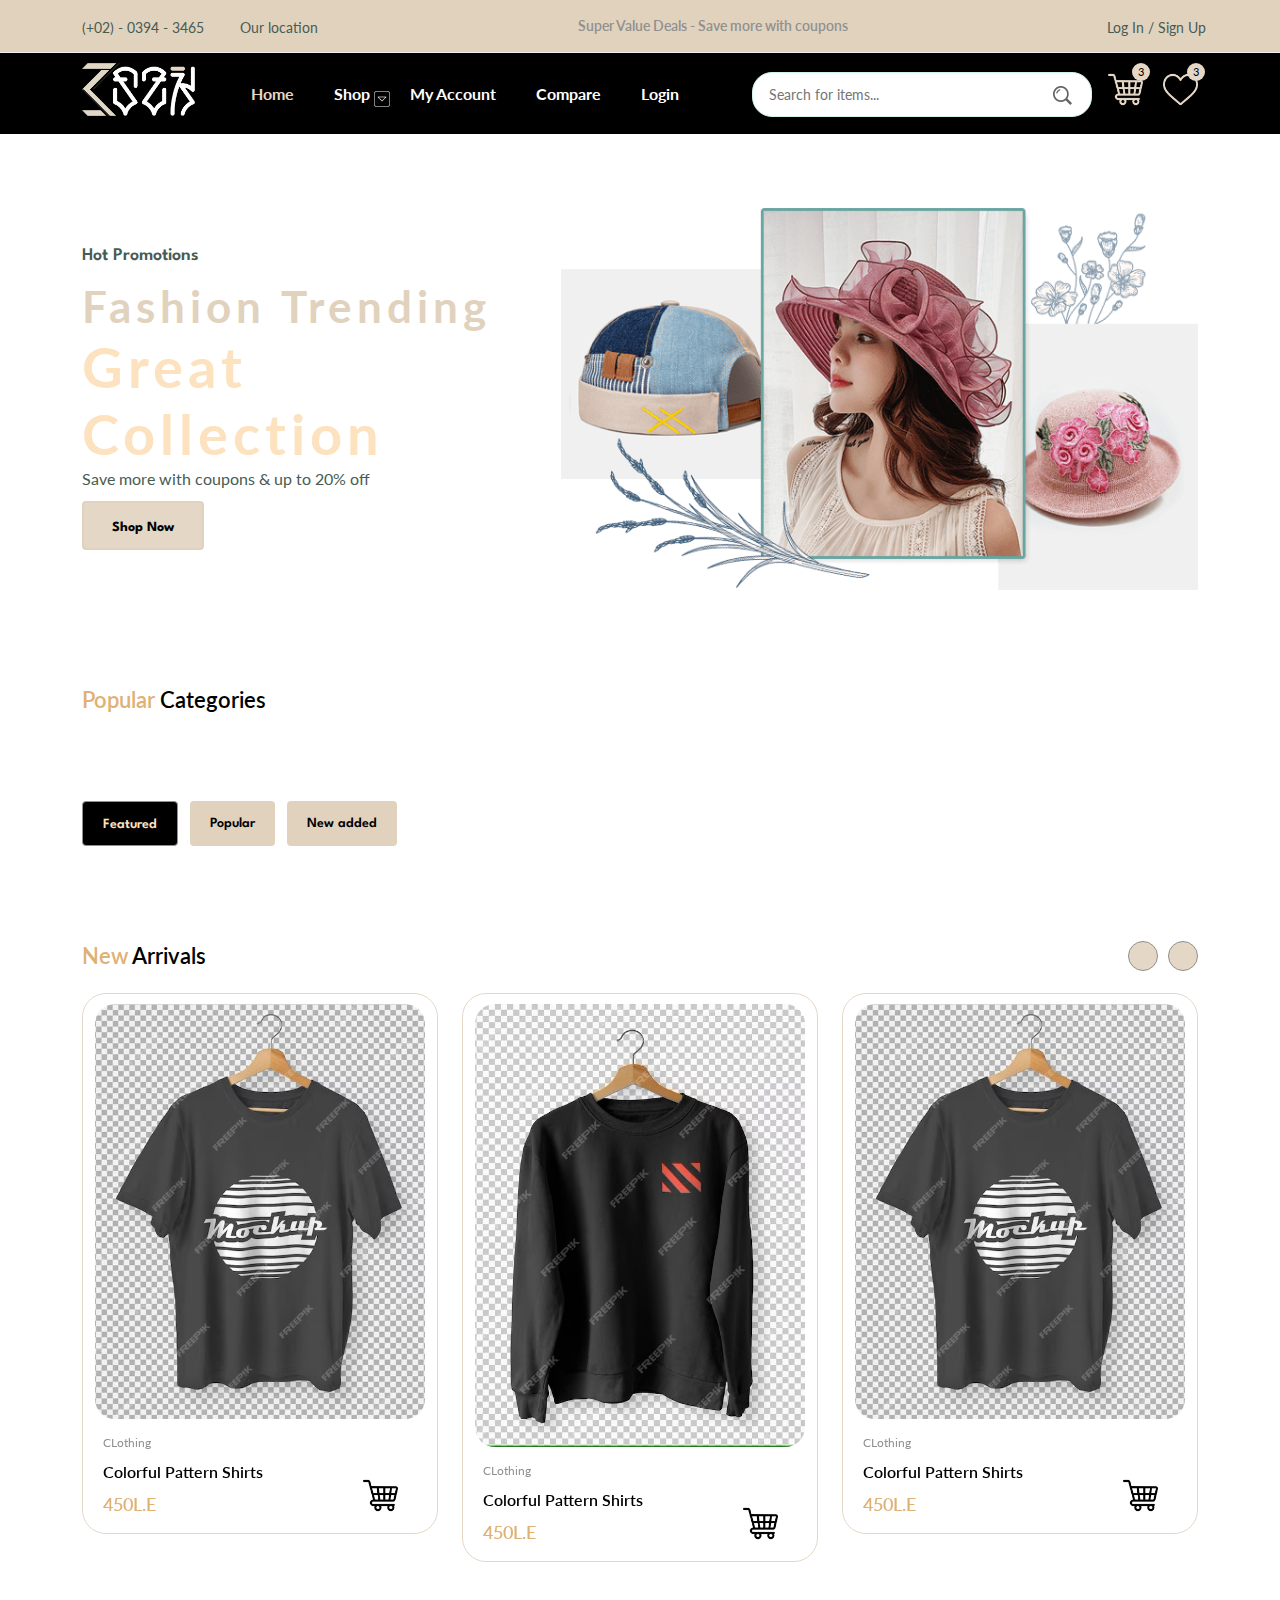
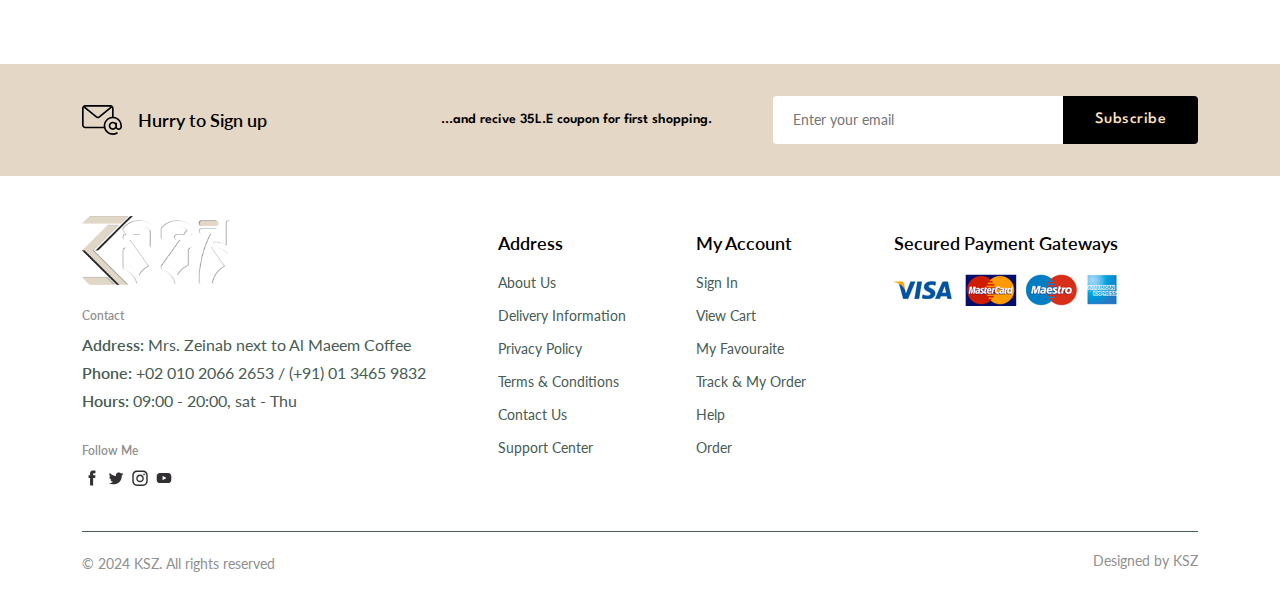
<file: index.html>
<!DOCTYPE html>
<html lang="en">
  <head>
    <meta charset="UTF-8" />
    <meta name="viewport" content="width=device-width, initial-scale=1.0" />

    <!--=============== FLATICON ===============-->
    <link rel='stylesheet' href='https://cdn-uicons.flaticon.com/2.1.0/uicons-regular-straight/css/uicons-regular-straight.css'>

    <!--=============== SWIPER CSS ===============-->
    <link rel="stylesheet" href="https://cdn.jsdelivr.net/npm/swiper@11/swiper-bundle.min.css"/>

    <!--=============== CSS ===============-->
    <link rel="stylesheet" href="assets/css/styles.css" />
    <link rel="stylesheet" href="assets/css/slider.css" />
    <link rel="stylesheet" href="https://pro.fontawesome.com/releases/v5.10.0/css/all.css" />
    <link rel="stylesheet" href="assets/css/all.css" />
    


    <title>Ecommerce Website</title>
  </head>
  <body>
    <!--=============== Header ===============-->
    <header class="header" >
      <div class="header-top">
        <div class="header-container container">

          <div class="header-contact">
            <span>(+02) - 0394 - 3465</span>

            <span>Our location</span>
          </div>

          <p class="header-alert-news">
            Super Value Deals - Save more with coupons
          </p>
          
          <div id="links">
            <a href="login-register.html" class="header-top-action">
              Log In / Sign Up
            </a>
          </div>
          
          <div id="user_info">
            <a href="#" class="header-top-action" id="user" style="font-size: 18px;"></a>
          </div>
          


        </div>
      </div>
      <div class="header-content">

        <nav class="nav container">
          <a href="index.html" class="nav-logo">
            <img src="assets/images/Logo/SZK_logo.png" alt="" class="nav-logo-img"/>
          </a>
          
          <div class="nav-menu" id="nav_menu">
            <div class="nav-menu-top">
              <a href="index.html" class="nav-menu-logo">
                <img src="assets/images/Logo/SZK_logo.png" alt="">
              </a>

              <div class="nav-close" id="nav_close">
                <i class="fi fi-rs-cross-small" style="color: var(--second-color-alt);"></i>
              </div>
            </div>
            <ul class="nav-list navbar-nav mr-auto">
              <li class="nav-item">
                <a href="index.html" class="nav-link active-link active">Home</a>
              </li>
              
              <li class="nav-item ">
                <a href="#" class="nav-link nav-item">Shop<img src="assets/images/Icon/down-arrow (3).png" alt="" class="arrow-img nav-link"> </a>
                <ul class="dropdown">
                  <li><a href="#" class="dropdown-title" >Clothing</a></li>
                  <li><a href="men.html" class="dropdown-content">Men</a></li>
                  <li><a href="kids.html" class="dropdown-content">Kids</a></li>
                </ul>
            </li>
              
              <li class="nav-item">
                <a href="accounts.html" class="nav-link">My Account</a>
              </li>
              
              <li class="nav-item">
                <a href="compare.html" class="nav-link">Compare</a>
              </li>
              
              <li class="nav-item">
                <a href="login-register.html" class="nav-link">Login</a>
              </li>
              
              <li class="nav-item">
                <a href="" class="nav-link"></a>
              </li>
            </ul>
            
            <div class="header-search">
              <input type="text" placeholder="Search for items..." class="form-input" id="search"/>
              
              <button class="search-btn">
                <img src="assets/images/Icon/search.png" alt="" />
              </button>
            </div>
          </div>
          
          <div class="header-user-actions">
            
            <a href="cart.html" class="header-action-btn">
              <img src="assets/images/Icon/shopping-cart.png" alt=""/>
              <span class="count">3</span>
            </a>
            
            <a href="wishlist.html" class="header-action-btn">
              <img src="assets/images/Icon/heart.png" alt=""/>
              <span class="count">3</span>
            </a>

            <div class="header-action-btn nav-toggle" id="nav_toggle">
              <img src="assets/images/Icon/menu-burger.svg" alt="" style="background-color:var(first-color-alt);">
            </div>
          </div>
        </nav>
      </div>
      </header>
      
    <!--=============== MAIN ===============-->
    <main class="main">
      <!-- <div class="bar-container">
        <div class="bar">
          <a href="#" class="close" id="close-bar"><i class="fa fa-arrow-left"></i></a>
          <a href="#" class="active"><i class="actve fa fa-home" ></i></a>
          <a href="#" class="opacity"><i class="fa fa-envelope"></i></a>
          <a href="#"class="opacity"><i class="fa fa-phone" ></i></a>
          <a href="#"class="opacity"><i class="fab fa-whatsapp" ></i></a>
          <a href="#"class="opacity"><i class="fab fa-facebook-messenger" ></i></a>
        </div>         
          <div class="bars" id="op">
           <a href="#" class="open" id="open-bar"><i class="fa fa-arrow-right"></i></a> 
          </div>
      </div> -->
       <!--=============== HOME ===============-->
       <section class="home section-lg">
        
        <div class="home-container container grid">
            <div class="home-content">
            <span class="home-subtitle">Hot Promotions</span>
            <h1 class="home-title">
                Fashion Trending <span>Great Collection</span>
            </h1>
            <p class="home_description">
                Save more with coupons &amp; up to 20% off
            </p>
            <a href="https://veila.shop/en/shop" class="btn" style="margin-top:10px ;">Shop Now</a>
            </div>
            <img src="assets/images/HomePicture/home-img.png" class="home__img" alt="hats">
        </div>

        <!-- <div class="">
            <img src="assets/images/HomePicture/home-img.png" width="100%" height="500px" alt="" class="home-img" />
        </div> -->
      </section>

      <!--=============== CATEGORIES ===============-->
      <section class="categories container section">
        <h3 class="section-title"><span>Popular</span> Categories</h3>

        <div class="categories-container slider swiper">
          <div class="swiper-wrapper slide-track products">

            <!-- API -->

          </div>
          <div class="swiper-button-next"><i class="fi fi-rs-angle-right"></i></div>
          <div class="swiper-button-prev"><i class="fi fi-rs-angle-left"></i></div>
        </div>
      </section>

      <!--=============== PRODUCTS ===============-->
      <section class="products section container section-relative">
        <div class="tab-btns">
          <span class="tab-btn active-tab" data-target="#featured">Featured</span>
          <span class="tab-btn" data-target="#popular">Popular</span>
          <span class="tab-btn" data-target="#new-added">New added</span>
        </div>

        <div class="tab-items">
          

          <div class="tab-item active-tab swiper-wrapper" content id="featured">
            <div class="products-container grid swiper-slide">

              <div class="product-item swiper-slide">
                <div class="product-banner">
                  <a href="details.html" class="product-images">
                    <img src="assets/images/ClothingPictures/Man/man_2_1.jpg" alt="" class="product-img default">
  
                    <img src="assets/images/ClothingPictures/Man/man_3_1.jpg" alt="" class="product-img hover">
                  </a>
                  <div class="product-actions">
  
                    <a href="#" class="action-btn" aria-label="Quick View">
                      <i class="fi fi-rs-eye"></i>
                    </a>
  
                    <a href="#" class="action-btn" aria-label="Add To Favouraite">
                      <i class="fi fi-rs-heart"></i>
                    </a>
  
                    <a href="#" class="action-btn" aria-label="Compare">
                      <i class="fi fi-rs-shuffle"></i>
                    </a>
  
                    
                  </div>
  
                  <!-- <div class="product-badge light-pink">Hot</div> -->
                </div>
  
                <div class="product-content">
                  <span class="product-category">CLothing</span>
                  <a href="details.html">
                    <h3 class="product-title">Colorful Pattern Shirts</h3>
                  </a>
                  <div class="product-rating">
                    <i class="fi fi-rs-star"></i>
                    <i class="fi fi-rs-star"></i>
                    <i class="fi fi-rs-star"></i>
                    <i class="fi fi-rs-star"></i>
                    <i class="fi fi-rs-star"></i>
                  </div>
                  <div class="product-price flex">
  
                    <span class="new-price">450L.E</span>
                    <!-- <span class="old-price">700L.E</span> -->
                  </div>
                 
                    <a href="#" class="cart-btn">
                      <!-- <i class="fi fi-rs-shoping-bag-add"></i> -->
                      <!-- <i class="fi fi-ts-cart-minus lg" class="shopping-carts"></i> -->
                      <img src="assets/img/shopping-card.png" alt="" class="shopping-carts">
                    </a>
  
                </div>
              </div>
  
              <div class="product-item swiper-slide">
                <div class="product-banner">
                  <a href="details.html" class="product-images">
                    <img src="assets/images/ClothingPictures/Man/man_2_1.jpg" alt="" class="product-img default">

                    <img src="assets/images/ClothingPictures/Man/man_2_2.jpg" alt="" class="product-img hover">
                  </a>
                  <div class="product-actions">

                    <a href="#" class="action-btn" aria-label="Quick View">
                      <i class="fi fi-rs-eye"></i>
                    </a>

                    <a href="#" class="action-btn" aria-label="Add To Favouraite">
                      <i class="fi fi-rs-heart"></i>
                    </a>

                    <a href="#" class="action-btn" aria-label="Compare">
                      <i class="fi fi-rs-shuffle"></i>
                    </a>

                    
                  </div>

                  <!-- <div class="product-badge light-green">Hot</div> -->
                </div>

                <div class="product-content">
                  <span class="product-category">CLothing</span>
                  <a href="details.html">
                    <h3 class="product-title">Colorful Pattern Shirts</h3>
                  </a>
                  <div class="product-rating">
                    <i class="fi fi-rs-star"></i>
                    <i class="fi fi-rs-star"></i>
                    <i class="fi fi-rs-star"></i>
                    <i class="fi fi-rs-star"></i>
                    <i class="fi fi-rs-star"></i>
                  </div>
                  <div class="product-price flex">

                    <span class="new-price">450L.E</span>
                    <!-- <span class="old-price">700L.E</span> -->
                  </div>

                  <a href="#" class="cart-btn">
                    <!-- <i class="fi fi-rs-shoping-bag-add"></i> -->
                    <!-- <i class="fi fi-ts-cart-minus lg" class="shopping-carts"></i> -->
                    <img src="assets/img/shopping-card.png" alt="" class="shopping-carts">
                  </a>

                </div>
              </div>

              <div class="product-item swiper-slide">
                <div class="product-banner">
                  <a href="details.html" class="product-images">
                    <img src="assets/images/ClothingPictures/Man/man_2_1.jpg" alt="" class="product-img default">

                    <img src="assets/images/ClothingPictures/Man/man_2_2.jpg" alt="" class="product-img hover">
                  </a>
                  <div class="product-actions">

                    <a href="#" class="action-btn" aria-label="Quick View">
                      <i class="fi fi-rs-eye"></i>
                    </a>

                    <a href="#" class="action-btn" aria-label="Add To Favouraite">
                      <i class="fi fi-rs-heart"></i>
                    </a>

                    <a href="#" class="action-btn" aria-label="Compare">
                      <i class="fi fi-rs-shuffle"></i>
                    </a>

                    
                  </div>

                  <!-- <div class="product-badge light-orange">Hot</div> -->
                </div>

                <div class="product-content">
                  <span class="product-category">CLothing</span>
                  <a href="details.html">
                    <h3 class="product-title">Colorful Pattern Shirts</h3>
                  </a>
                  <div class="product-rating">
                    <i class="fi fi-rs-star"></i>
                    <i class="fi fi-rs-star"></i>
                    <i class="fi fi-rs-star"></i>
                    <i class="fi fi-rs-star"></i>
                    <i class="fi fi-rs-star"></i>
                  </div>
                  <div class="product-price flex">

                    <span class="new-price">450L.E</span>
                    <!-- <span class="old-price">700L.E</span> -->
                  </div>

                  <a href="#" class="cart-btn">
                    <!-- <i class="fi fi-rs-shoping-bag-add"></i> -->
                    <!-- <i class="fi fi-ts-cart-minus lg" class="shopping-carts"></i> -->
                    <img src="assets/img/shopping-card.png" alt="" class="shopping-carts">
                  </a>

                </div>
              </div>

              <div class="product-item swiper-slide">
                <div class="product-banner">
                  <a href="details.html" class="product-images">
                    <img src="assets/images/ClothingPictures/Man/man_2_1.jpg" alt="" class="product-img default">

                    <img src="assets/images/ClothingPictures/Man/man_2_2.jpg" alt="" class="product-img hover">
                  </a>
                  <div class="product-actions">

                    <a href="#" class="action-btn" aria-label="Quick View">
                      <i class="fi fi-rs-eye"></i>
                    </a>

                    <a href="#" class="action-btn" aria-label="Add To Favouraite">
                      <i class="fi fi-rs-heart"></i>
                    </a>

                    <a href="#" class="action-btn" aria-label="Compare">
                      <i class="fi fi-rs-shuffle"></i>
                    </a>

                    
                  </div>

                  <!-- <div class="product-badge light-blue">Hot</div> -->
                </div>

                <div class="product-content">
                  <span class="product-category">CLothing</span>
                  <a href="details.html">
                    <h3 class="product-title">Colorful Pattern Shirts</h3>
                  </a>
                  <div class="product-rating">
                    <i class="fi fi-rs-star"></i>
                    <i class="fi fi-rs-star"></i>
                    <i class="fi fi-rs-star"></i>
                    <i class="fi fi-rs-star"></i>
                    <i class="fi fi-rs-star"></i>
                  </div>
                  <div class="product-price flex">

                    <span class="new-price">450L.E</span>
                    <!-- <span class="old-price">700L.E</span> -->
                  </div>

                  <a href="#" class="cart-btn">
                    <!-- <i class="fi fi-rs-shoping-bag-add"></i> -->
                    <!-- <i class="fi fi-ts-cart-minus lg" class="shopping-carts"></i> -->
                    <img src="assets/img/shopping-card.png" alt="" class="shopping-carts">
                  </a>

                </div>
              </div>

              <div class="product-item swiper-slide">
                <div class="product-banner">
                  <a href="details.html" class="product-images">
                    <img src="assets/images/ClothingPictures/Man/man_2_1.jpg" alt="" class="product-img default">

                    <img src="assets/images/ClothingPictures/Man/man_2_2.jpg" alt="" class="product-img hover">
                  </a>
                  <div class="product-actions">

                    <a href="#" class="action-btn" aria-label="Quick View">
                      <i class="fi fi-rs-eye"></i>
                    </a>

                    <a href="#" class="action-btn" aria-label="Add To Favouraite">
                      <i class="fi fi-rs-heart"></i>
                    </a>

                    <a href="#" class="action-btn" aria-label="Compare">
                      <i class="fi fi-rs-shuffle"></i>
                    </a>

                    
                  </div>

                  <!-- <div class="product-badge light-pink">-30%</div> -->
                </div>

                <div class="product-content">
                  <span class="product-category">CLothing</span>
                  <a href="details.html">
                    <h3 class="product-title">Colorful Pattern Shirts</h3>
                  </a>
                  <div class="product-rating">
                    <i class="fi fi-rs-star"></i>
                    <i class="fi fi-rs-star"></i>
                    <i class="fi fi-rs-star"></i>
                    <i class="fi fi-rs-star"></i>
                    <i class="fi fi-rs-star"></i>
                  </div>
                  <div class="product-price flex">

                    <span class="new-price">450L.E</span>
                    <!-- <span class="old-price">700L.E</span> -->
                  </div>

                  <a href="#" class="cart-btn">
                    <!-- <i class="fi fi-rs-shoping-bag-add"></i> -->
                    <!-- <i class="fi fi-ts-cart-minus lg" class="shopping-carts"></i> -->
                    <img src="assets/img/shopping-card.png" alt="" class="shopping-carts">
                  </a>

                </div>
              </div>

              <div class="product-item swiper-slide">
                <div class="product-banner">
                  <a href="details.html" class="product-images">
                    <img src="assets/images/ClothingPictures/Man/man_3_1.jpg" alt="" class="product-img default">

                    <img src="assets/images/ClothingPictures/Man/man_3_2.jpg" alt="" class="product-img hover">
                  </a>
                  <div class="product-actions">

                    <a href="#" class="action-btn" aria-label="Quick View">
                      <i class="fi fi-rs-eye"></i>
                    </a>

                    <a href="#" class="action-btn" aria-label="Add To Favouraite">
                      <i class="fi fi-rs-heart"></i>
                    </a>

                    <a href="#" class="action-btn" aria-label="Compare">
                      <i class="fi fi-rs-shuffle"></i>
                    </a>

                    
                  </div>

                  <!-- <div class="product-badge light-pink">-22%</div> -->
                </div>

                <div class="product-content">
                  <span class="product-category">CLothing</span>
                  <a href="details.html">
                    <h3 class="product-title">Colorful Pattern Shirts</h3>
                  </a>
                  <div class="product-rating">
                    <i class="fi fi-rs-star"></i>
                    <i class="fi fi-rs-star"></i>
                    <i class="fi fi-rs-star"></i>
                    <i class="fi fi-rs-star"></i>
                    <i class="fi fi-rs-star"></i>
                  </div>
                  <div class="product-price flex">

                    <span class="new-price">450L.E</span>
                    <!-- <span class="old-price">700L.E</span> -->
                  </div>

                  <a href="#" class="cart-btn">
                    <!-- <i class="fi fi-rs-shoping-bag-add"></i> -->
                    <!-- <i class="fi fi-ts-cart-minus lg" class="shopping-carts"></i> -->
                    <img src="assets/img/shopping-card.png" alt="" class="shopping-carts">
                  </a>

                </div>
              </div>

              <div class="product-item swiper-slide">
                <div class="product-banner">
                  <a href="details.html" class="product-images">
                    <img src="assets/images/ClothingPictures/Man/man_2_1.jpg" alt="" class="product-img default">

                    <img src="assets/images/ClothingPictures/Man/man_2_2.jpg" alt="" class="product-img hover">
                  </a>
                  <div class="product-actions">

                    <a href="#" class="action-btn" aria-label="Quick View">
                      <i class="fi fi-rs-eye"></i>
                    </a>

                    <a href="#" class="action-btn" aria-label="Add To Favouraite">
                      <i class="fi fi-rs-heart"></i>
                    </a>

                    <a href="#" class="action-btn" aria-label="Compare">
                      <i class="fi fi-rs-shuffle"></i>
                    </a>

                    
                  </div>

                  <!-- <div class="product-badge light-green">Hot</div> -->
                </div>

                <div class="product-content">
                  <span class="product-category">CLothing</span>
                  <a href="details.html">
                    <h3 class="product-title">Colorful Pattern Shirts</h3>
                  </a>
                  <div class="product-rating">
                    <i class="fi fi-rs-star"></i>
                    <i class="fi fi-rs-star"></i>
                    <i class="fi fi-rs-star"></i>
                    <i class="fi fi-rs-star"></i>
                    <i class="fi fi-rs-star"></i>
                  </div>
                  <div class="product-price flex">

                    <span class="new-price">450L.E</span>
                    <!-- <span class="old-price">700L.E</span> -->
                  </div>

                  <a href="#" class="cart-btn">
                    <!-- <i class="fi fi-rs-shoping-bag-add"></i> -->
                    <!-- <i class="fi fi-ts-cart-minus lg" class="shopping-carts"></i> -->
                    <img src="assets/img/shopping-card.png" alt="" class="shopping-carts">
                  </a>

                </div>
              </div>

              <div class="product-item swiper-slide">
                <div class="product-banner">
                  <a href="details.html" class="product-images">
                    <img src="assets/images/ClothingPictures/Man/man_2_1.jpg" alt="" class="product-img default">

                    <img src="assets/images/ClothingPictures/Man/man_2_1.jpg" alt="" class="product-img hover">
                  </a>
                  <div class="product-actions">

                    <a href="#" class="action-btn" aria-label="Quick View">
                      <i class="fi fi-rs-eye"></i>
                    </a>

                    <a href="#" class="action-btn" aria-label="Add To Favouraite">
                      <i class="fi fi-rs-heart"></i>
                    </a>

                    <a href="#" class="action-btn" aria-label="Compare">
                      <i class="fi fi-rs-shuffle"></i>
                    </a>

                    
                  </div>

                  <!-- <div class="product-badge light-green">Hot</div> -->
                </div>

                <div class="product-content">
                  <span class="product-category">CLothing</span>
                  <a href="details.html">
                    <h3 class="product-title">Colorful Pattern Shirts</h3>
                  </a>
                  <div class="product-rating">
                    <i class="fi fi-rs-star"></i>
                    <i class="fi fi-rs-star"></i>
                    <i class="fi fi-rs-star"></i>
                    <i class="fi fi-rs-star"></i>
                    <i class="fi fi-rs-star"></i>
                  </div>
                  <div class="product-price flex">

                    <span class="new-price">450L.E</span>
                    <!-- <span class="old-price">700L.E</span> -->
                  </div>

                  <a href="#" class="cart-btn">
                    <!-- <i class="fi fi-rs-shoping-bag-add"></i> -->
                    <!-- <i class="fi fi-ts-cart-minus lg" class="shopping-carts"></i> -->
                    <img src="assets/img/shopping-card.png" alt="" class="shopping-carts">
                  </a>

                </div>
              </div>
            </div>
          </div>

          <div class="tab-item" content id="popular">
            <div class="products-container grid">
              
              <div class="product-item swiper-slide">
                <div class="product-banner">
                  <a href="details.html" class="product-images">
                    <img src="assets/images/ClothingPictures/Man/man_3_1.jpg" alt="" class="product-img default">

                    <img src="assets/images/ClothingPictures/Man/man_3_2.jpg" alt="" class="product-img hover">
                  </a>
                  <div class="product-actions">

                    <a href="#" class="action-btn" aria-label="Quick View">
                      <i class="fi fi-rs-eye"></i>
                    </a>

                    <a href="#" class="action-btn" aria-label="Add To Favouraite">
                      <i class="fi fi-rs-heart"></i>
                    </a>

                    <a href="#" class="action-btn" aria-label="Compare">
                      <i class="fi fi-rs-shuffle"></i>
                    </a>

                    
                  </div>

                  <!-- <div class="product-badge light-pink">Hot</div> -->
                </div>

                <div class="product-content">
                  <span class="product-category">CLothing</span>
                  <a href="details.html">
                    <h3 class="product-title">Colorful Pattern Shirts</h3>
                  </a>
                  <div class="product-rating">
                    <i class="fi fi-rs-star"></i>
                    <i class="fi fi-rs-star"></i>
                    <i class="fi fi-rs-star"></i>
                    <i class="fi fi-rs-star"></i>
                    <i class="fi fi-rs-star"></i>
                  </div>
                  <div class="product-price flex">

                    <span class="new-price">450L.E</span>
                    <!-- <span class="old-price">700L.E</span> -->
                  </div>

                  <a href="#" class="cart-btn">
                    <!-- <i class="fi fi-rs-shoping-bag-add"></i> -->
                    <!-- <i class="fi fi-ts-cart-minus lg" class="shopping-carts"></i> -->
                    <img src="assets/img/shopping-card.png" alt="" class="shopping-carts">
                  </a>

                </div>
              </div>

              <div class="product-item swiper-slide">
                <div class="product-banner">
                  <a href="details.html" class="product-images">
                    <img src="assets/images/ClothingPictures/Man/man_3_1.jpg" alt="" class="product-img default">

                    <img src="assets/images/ClothingPictures/Man/man_3_2.jpg" alt="" class="product-img hover">
                  </a>
                  <div class="product-actions">

                    <a href="#" class="action-btn" aria-label="Quick View">
                      <i class="fi fi-rs-eye"></i>
                    </a>

                    <a href="#" class="action-btn" aria-label="Add To Favouraite">
                      <i class="fi fi-rs-heart"></i>
                    </a>

                    <a href="#" class="action-btn" aria-label="Compare">
                      <i class="fi fi-rs-shuffle"></i>
                    </a>

                    
                  </div>

                  <!-- <div class="product-badge light-green">Hot</div> -->
                </div>

                <div class="product-content">
                  <span class="product-category">CLothing</span>
                  <a href="details.html">
                    <h3 class="product-title">Colorful Pattern Shirts</h3>
                  </a>
                  <div class="product-rating">
                    <i class="fi fi-rs-star"></i>
                    <i class="fi fi-rs-star"></i>
                    <i class="fi fi-rs-star"></i>
                    <i class="fi fi-rs-star"></i>
                    <i class="fi fi-rs-star"></i>
                  </div>
                  <div class="product-price flex">

                    <span class="new-price">450L.E</span>
                    <!-- <span class="old-price">700L.E</span> -->
                  </div>

                  <a href="#" class="cart-btn">
                    <!-- <i class="fi fi-rs-shoping-bag-add"></i> -->
                    <!-- <i class="fi fi-ts-cart-minus lg" class="shopping-carts"></i> -->
                    <img src="assets/img/shopping-card.png" alt="" class="shopping-carts">
                  </a>

                </div>
              </div>

              <div class="product-item swiper-slide">
                <div class="product-banner">
                  <a href="details.html" class="product-images">
                    <img src="assets/images/ClothingPictures/Man/man_3_2.jpg" alt="" class="product-img default">

                    <img src="assets/images/ClothingPictures/Man/man_3_1.jpg" alt="" class="product-img hover">
                  </a>
                  <div class="product-actions">

                    <a href="#" class="action-btn" aria-label="Quick View">
                      <i class="fi fi-rs-eye"></i>
                    </a>

                    <a href="#" class="action-btn" aria-label="Add To Favouraite">
                      <i class="fi fi-rs-heart"></i>
                    </a>

                    <a href="#" class="action-btn" aria-label="Compare">
                      <i class="fi fi-rs-shuffle"></i>
                    </a>

                    
                  </div>

                  <!-- <div class="product-badge light-orange">Hot</div> -->
                </div>

                <div class="product-content">
                  <span class="product-category">CLothing</span>
                  <a href="details.html">
                    <h3 class="product-title">Colorful Pattern Shirts</h3>
                  </a>
                  <div class="product-rating">
                    <i class="fi fi-rs-star"></i>
                    <i class="fi fi-rs-star"></i>
                    <i class="fi fi-rs-star"></i>
                    <i class="fi fi-rs-star"></i>
                    <i class="fi fi-rs-star"></i>
                  </div>
                  <div class="product-price flex">

                    <span class="new-price">450L.E</span>
                    <!-- <span class="old-price">700L.E</span> -->
                  </div>

                  <a href="#" class="cart-btn">
                    <!-- <i class="fi fi-rs-shoping-bag-add"></i> -->
                    <!-- <i class="fi fi-ts-cart-minus lg" class="shopping-carts"></i> -->
                    <img src="assets/img/shopping-card.png" alt="" class="shopping-carts">
                  </a>

                </div>
              </div>

              <div class="product-item swiper-slide">
                <div class="product-banner">
                  <a href="details.html" class="product-images">
                    <img src="assets/images/ClothingPictures/Man/man_2_1.jpg" alt="" class="product-img default">

                    <img src="assets/images/ClothingPictures/Man/man_2_1.jpg" alt="" class="product-img hover">
                  </a>
                  <div class="product-actions">

                    <a href="#" class="action-btn" aria-label="Quick View">
                      <i class="fi fi-rs-eye"></i>
                    </a>

                    <a href="#" class="action-btn" aria-label="Add To Favouraite">
                      <i class="fi fi-rs-heart"></i>
                    </a>

                    <a href="#" class="action-btn" aria-label="Compare">
                      <i class="fi fi-rs-shuffle"></i>
                    </a>

                    
                  </div>

                  <!-- <div class="product-badge light-blue">Hot</div> -->
                </div>

                <div class="product-content">
                  <span class="product-category">CLothing</span>
                  <a href="details.html">
                    <h3 class="product-title">Colorful Pattern Shirts</h3>
                  </a>
                  <div class="product-rating">
                    <i class="fi fi-rs-star"></i>
                    <i class="fi fi-rs-star"></i>
                    <i class="fi fi-rs-star"></i>
                    <i class="fi fi-rs-star"></i>
                    <i class="fi fi-rs-star"></i>
                  </div>
                  <div class="product-price flex">

                    <span class="new-price">450L.E</span>
                    <!-- <span class="old-price">700L.E</span> -->
                  </div>

                  <a href="#" class="cart-btn">
                    <!-- <i class="fi fi-rs-shoping-bag-add"></i> -->
                    <!-- <i class="fi fi-ts-cart-minus lg" class="shopping-carts"></i> -->
                    <img src="assets/img/shopping-card.png" alt="" class="shopping-carts">
                  </a>

                </div>
              </div>

              <div class="product-item swiper-slide">
                <div class="product-banner">
                  <a href="details.html" class="product-images">
                    <img src="assets/images/ClothingPictures/Man/man_3_1.jpg" alt="" class="product-img default">

                    <img src="assets/images/ClothingPictures/Man/man_2_1.jpg" alt="" class="product-img hover">
                  </a>
                  <div class="product-actions">

                    <a href="#" class="action-btn" aria-label="Quick View">
                      <i class="fi fi-rs-eye"></i>
                    </a>

                    <a href="#" class="action-btn" aria-label="Add To Favouraite">
                      <i class="fi fi-rs-heart"></i>
                    </a>

                    <a href="#" class="action-btn" aria-label="Compare">
                      <i class="fi fi-rs-shuffle"></i>
                    </a>

                    
                  </div>

                  <!-- <div class="product-badge light-pink">-30%</div> -->
                </div>

                <div class="product-content">
                  <span class="product-category">CLothing</span>
                  <a href="details.html">
                    <h3 class="product-title">Colorful Pattern Shirts</h3>
                  </a>
                  <div class="product-rating">
                    <i class="fi fi-rs-star"></i>
                    <i class="fi fi-rs-star"></i>
                    <i class="fi fi-rs-star"></i>
                    <i class="fi fi-rs-star"></i>
                    <i class="fi fi-rs-star"></i>
                  </div>
                  <div class="product-price flex">

                    <span class="new-price">450L.E</span>
                    <!-- <span class="old-price">700L.E</span> -->
                  </div>

                  <a href="#" class="cart-btn">
                    <!-- <i class="fi fi-rs-shoping-bag-add"></i> -->
                    <!-- <i class="fi fi-ts-cart-minus lg" class="shopping-carts"></i> -->
                    <img src="assets/img/shopping-card.png" alt="" class="shopping-carts">
                  </a>

                </div>
              </div>

              <div class="product-item swiper-slide">
                <div class="product-banner">
                  <a href="details.html" class="product-images">
                    <img src="assets/images/ClothingPictures/Man/man_2_1.jpg" alt="" class="product-img default">

                    <img src="assets/images/ClothingPictures/Man/man_3_1.jpg" alt="" class="product-img hover">
                  </a>
                  <div class="product-actions">

                    <a href="#" class="action-btn" aria-label="Quick View">
                      <i class="fi fi-rs-eye"></i>
                    </a>

                    <a href="#" class="action-btn" aria-label="Add To Favouraite">
                      <i class="fi fi-rs-heart"></i>
                    </a>

                    <a href="#" class="action-btn" aria-label="Compare">
                      <i class="fi fi-rs-shuffle"></i>
                    </a>

                    
                  </div>

                  <!-- <div class="product-badge light-pink">-22%</div> -->
                </div>

                <div class="product-content">
                  <span class="product-category">CLothing</span>
                  <a href="details.html">
                    <h3 class="product-title">Colorful Pattern Shirts</h3>
                  </a>
                  <div class="product-rating">
                    <i class="fi fi-rs-star"></i>
                    <i class="fi fi-rs-star"></i>
                    <i class="fi fi-rs-star"></i>
                    <i class="fi fi-rs-star"></i>
                    <i class="fi fi-rs-star"></i>
                  </div>
                  <div class="product-price flex">

                    <span class="new-price">450L.E</span>
                    <!-- <span class="old-price">700L.E</span> -->
                  </div>

                  <a href="#" class="cart-btn">
                    <!-- <i class="fi fi-rs-shoping-bag-add"></i> -->
                    <!-- <i class="fi fi-ts-cart-minus lg" class="shopping-carts"></i> -->
                    <img src="assets/img/shopping-card.png" alt="" class="shopping-carts">
                  </a>

                </div>
              </div>

              <div class="product-item swiper-slide">
                <div class="product-banner">
                  <a href="details.html" class="product-images">
                    <img src="assets/images/ClothingPictures/Man/man_2_1.jpg" alt="" class="product-img default">

                    <img src="assets/images/ClothingPictures/Man/man_2_1.jpg" alt="" class="product-img hover">
                  </a>
                  <div class="product-actions">

                    <a href="#" class="action-btn" aria-label="Quick View">
                      <i class="fi fi-rs-eye"></i>
                    </a>

                    <a href="#" class="action-btn" aria-label="Add To Favouraite">
                      <i class="fi fi-rs-heart"></i>
                    </a>

                    <a href="#" class="action-btn" aria-label="Compare">
                      <i class="fi fi-rs-shuffle"></i>
                    </a>

                    
                  </div>

                  <!-- <div class="product-badge light-green">Hot</div> -->
                </div>

                <div class="product-content">
                  <span class="product-category">CLothing</span>
                  <a href="details.html">
                    <h3 class="product-title">Colorful Pattern Shirts</h3>
                  </a>
                  <div class="product-rating">
                    <i class="fi fi-rs-star"></i>
                    <i class="fi fi-rs-star"></i>
                    <i class="fi fi-rs-star"></i>
                    <i class="fi fi-rs-star"></i>
                    <i class="fi fi-rs-star"></i>
                  </div>
                  <div class="product-price flex">

                    <span class="new-price">450L.E</span>
                    <!-- <span class="old-price">700L.E</span> -->
                  </div>

                  <a href="#" class="cart-btn">
                    <!-- <i class="fi fi-rs-shoping-bag-add"></i> -->
                    <!-- <i class="fi fi-ts-cart-minus lg" class="shopping-carts"></i> -->
                    <img src="assets/img/shopping-card.png" alt="" class="shopping-carts">
                  </a>

                </div>
              </div>

              <div class="product-item swiper-slide">
                <div class="product-banner">
                  <a href="details.html" class="product-images">
                    <img src="assets/images/ClothingPictures/Man/man_3_1.jpg" alt="" class="product-img default">

                    <img src="assets/images/ClothingPictures/Man/man_3_2.jpg" alt="" class="product-img hover">
                  </a>
                  <div class="product-actions">

                    <a href="#" class="action-btn" aria-label="Quick View">
                      <i class="fi fi-rs-eye"></i>
                    </a>

                    <a href="#" class="action-btn" aria-label="Add To Favouraite">
                      <i class="fi fi-rs-heart"></i>
                    </a>

                    <a href="#" class="action-btn" aria-label="Compare">
                      <i class="fi fi-rs-shuffle"></i>
                    </a>

                    
                  </div>

                  <!-- <div class="product-badge light-green">Hot</div> -->
                </div>

                <div class="product-content">
                  <span class="product-category">CLothing</span>
                  <a href="details.html">
                    <h3 class="product-title">Colorful Pattern Shirts</h3>
                  </a>
                  <div class="product-rating">
                    <i class="fi fi-rs-star"></i>
                    <i class="fi fi-rs-star"></i>
                    <i class="fi fi-rs-star"></i>
                    <i class="fi fi-rs-star"></i>
                    <i class="fi fi-rs-star"></i>
                  </div>
                  <div class="product-price flex">

                    <span class="new-price">450L.E</span>
                    <!-- <span class="old-price">700L.E</span> -->
                  </div>

                  <a href="#" class="cart-btn">
                    <!-- <i class="fi fi-rs-shoping-bag-add"></i> -->
                    <!-- <i class="fi fi-ts-cart-minus lg" class="shopping-carts"></i> -->
                    <img src="assets/img/shopping-card.png" alt="" class="shopping-carts">
                  </a>

                </div>
              </div>
            </div>
          </div>

          <div class="tab-item" content id="new-added">
            <div class="products-container grid">
              
              <div class="product-item swiper-slide">
                <div class="product-banner">
                  <a href="details.html" class="product-images">
                    <img src="assets/images/ClothingPictures/Man/man_2_1.jpg" alt="" class="product-img default">

                    <img src="assets/images/ClothingPictures/Man/man_2_1.jpg" alt="" class="product-img hover">
                  </a>
                  <div class="product-actions">

                    <a href="#" class="action-btn" aria-label="Quick View">
                      <i class="fi fi-rs-eye"></i>
                    </a>

                    <a href="#" class="action-btn" aria-label="Add To Favouraite">
                      <i class="fi fi-rs-heart"></i>
                    </a>

                    <a href="#" class="action-btn" aria-label="Compare">
                      <i class="fi fi-rs-shuffle"></i>
                    </a>

                    
                  </div>

                  <!-- <div class="product-badge light-pink">Hot</div> -->
                </div>

                <div class="product-content">
                  <span class="product-category">CLothing</span>
                  <a href="details.html">
                    <h3 class="product-title">Colorful Pattern Shirts</h3>
                  </a>
                  <div class="product-rating">
                    <i class="fi fi-rs-star"></i>
                    <i class="fi fi-rs-star"></i>
                    <i class="fi fi-rs-star"></i>
                    <i class="fi fi-rs-star"></i>
                    <i class="fi fi-rs-star"></i>
                  </div>
                  <div class="product-price flex">

                    <span class="new-price">450L.E</span>
                    <!-- <span class="old-price">700L.E</span> -->
                  </div>

                  <a href="#" class="cart-btn">
                    <!-- <i class="fi fi-rs-shoping-bag-add"></i> -->
                    <!-- <i class="fi fi-ts-cart-minus lg" class="shopping-carts"></i> -->
                    <img src="assets/img/shopping-card.png" alt="" class="shopping-carts">
                  </a>

                </div>
              </div>

              <div class="product-item swiper-slide">
                <div class="product-banner">
                  <a href="details.html" class="product-images">
                    <img src="assets/images/ClothingPictures/Man/man_2_1.jpg" alt="" class="product-img default">

                    <img src="assets/images/ClothingPictures/Man/man_2_2.jpg" alt="" class="product-img hover">
                  </a>
                  <div class="product-actions">

                    <a href="#" class="action-btn" aria-label="Quick View">
                      <i class="fi fi-rs-eye"></i>
                    </a>

                    <a href="#" class="action-btn" aria-label="Add To Favouraite">
                      <i class="fi fi-rs-heart"></i>
                    </a>

                    <a href="#" class="action-btn" aria-label="Compare">
                      <i class="fi fi-rs-shuffle"></i>
                    </a>

                    
                  </div>

                  <!-- <div class="product-badge light-green">Hot</div> -->
                </div>

                <div class="product-content">
                  <span class="product-category">CLothing</span>
                  <a href="details.html">
                    <h3 class="product-title">Colorful Pattern Shirts</h3>
                  </a>
                  <div class="product-rating">
                    <i class="fi fi-rs-star"></i>
                    <i class="fi fi-rs-star"></i>
                    <i class="fi fi-rs-star"></i>
                    <i class="fi fi-rs-star"></i>
                    <i class="fi fi-rs-star"></i>
                  </div>
                  <div class="product-price flex">

                    <span class="new-price">450L.E</span>
                    <!-- <span class="old-price">700L.E</span> -->
                  </div>

                  <a href="#" class="cart-btn">
                    <!-- <i class="fi fi-rs-shoping-bag-add"></i> -->
                    <!-- <i class="fi fi-ts-cart-minus lg" class="shopping-carts"></i> -->
                    <img src="assets/img/shopping-card.png" alt="" class="shopping-carts">
                  </a>

                </div>
              </div>

              <div class="product-item swiper-slide">
                <div class="product-banner">
                  <a href="details.html" class="product-images">
                    <img src="assets/images/ClothingPictures/Man/man_3_1.jpg" alt="" class="product-img default">

                    <img src="assets/images/ClothingPictures/Man/man_3_2.jpg" alt="" class="product-img hover">
                  </a>
                  <div class="product-actions">

                    <a href="#" class="action-btn" aria-label="Quick View">
                      <i class="fi fi-rs-eye"></i>
                    </a>

                    <a href="#" class="action-btn" aria-label="Add To Favouraite">
                      <i class="fi fi-rs-heart"></i>
                    </a>

                    <a href="#" class="action-btn" aria-label="Compare">
                      <i class="fi fi-rs-shuffle"></i>
                    </a>

                    
                  </div>

                  <!-- <div class="product-badge light-orange">Hot</div> -->
                </div>

                <div class="product-content">
                  <span class="product-category">CLothing</span>
                  <a href="details.html">
                    <h3 class="product-title">Colorful Pattern Shirts</h3>
                  </a>
                  <div class="product-rating">
                    <i class="fi fi-rs-star"></i>
                    <i class="fi fi-rs-star"></i>
                    <i class="fi fi-rs-star"></i>
                    <i class="fi fi-rs-star"></i>
                    <i class="fi fi-rs-star"></i>
                  </div>
                  <div class="product-price flex">

                    <span class="new-price">450L.E</span>
                    <!-- <span class="old-price">700L.E</span> -->
                  </div>

                  <a href="#" class="cart-btn">
                    <!-- <i class="fi fi-rs-shoping-bag-add"></i> -->
                    <!-- <i class="fi fi-ts-cart-minus lg" class="shopping-carts"></i> -->
                    <img src="assets/img/shopping-card.png" alt="" class="shopping-carts">
                  </a>

                </div>
              </div>

              <div class="product-item swiper-slide">
                <div class="product-banner">
                  <a href="details.html" class="product-images">
                    <img src="assets/images/ClothingPictures/Man/man_3_1.jpg" alt="" class="product-img default">

                    <img src="assets/images/ClothingPictures/Man/man_3_2.jpg" alt="" class="product-img hover">
                  </a>
                  <div class="product-actions">

                    <a href="#" class="action-btn" aria-label="Quick View">
                      <i class="fi fi-rs-eye"></i>
                    </a>

                    <a href="#" class="action-btn" aria-label="Add To Favouraite">
                      <i class="fi fi-rs-heart"></i>
                    </a>

                    <a href="#" class="action-btn" aria-label="Compare">
                      <i class="fi fi-rs-shuffle"></i>
                    </a>

                    
                  </div>

                  <!-- <div class="product-badge light-blue">Hot</div> -->
                </div>

                <div class="product-content">
                  <span class="product-category">CLothing</span>
                  <a href="details.html">
                    <h3 class="product-title">Colorful Pattern Shirts</h3>
                  </a>
                  <div class="product-rating">
                    <i class="fi fi-rs-star"></i>
                    <i class="fi fi-rs-star"></i>
                    <i class="fi fi-rs-star"></i>
                    <i class="fi fi-rs-star"></i>
                    <i class="fi fi-rs-star"></i>
                  </div>
                  <div class="product-price flex">

                    <span class="new-price">450L.E</span>
                    <!-- <span class="old-price">700L.E</span> -->
                  </div>

                  <a href="#" class="cart-btn">
                    <!-- <i class="fi fi-rs-shoping-bag-add"></i> -->
                    <!-- <i class="fi fi-ts-cart-minus lg" class="shopping-carts"></i> -->
                    <img src="assets/img/shopping-card.png" alt="" class="shopping-carts">
                  </a>

                </div>
              </div>

              <div class="product-item swiper-slide">
                <div class="product-banner">
                  <a href="details.html" class="product-images">
                    <img src="assets/images/ClothingPictures/Man/man_3_1.jpg" alt="" class="product-img default">

                    <img src="assets/images/ClothingPictures/Man/man_3_1.jpg" alt="" class="product-img hover">
                  </a>
                  <div class="product-actions">

                    <a href="#" class="action-btn" aria-label="Quick View">
                      <i class="fi fi-rs-eye"></i>
                    </a>

                    <a href="#" class="action-btn" aria-label="Add To Favouraite">
                      <i class="fi fi-rs-heart"></i>
                    </a>

                    <a href="#" class="action-btn" aria-label="Compare">
                      <i class="fi fi-rs-shuffle"></i>
                    </a>

                    
                  </div>

                  <!-- <div class="product-badge light-pink">-30%</div> -->
                </div>

                <div class="product-content">
                  <span class="product-category">CLothing</span>
                  <a href="details.html">
                    <h3 class="product-title">Colorful Pattern Shirts</h3>
                  </a>
                  <div class="product-rating">
                    <i class="fi fi-rs-star"></i>
                    <i class="fi fi-rs-star"></i>
                    <i class="fi fi-rs-star"></i>
                    <i class="fi fi-rs-star"></i>
                    <i class="fi fi-rs-star"></i>
                  </div>
                  <div class="product-price flex">

                    <span class="new-price">450L.E</span>
                    <!-- <span class="old-price">700L.E</span> -->
                  </div>

                  <a href="#" class="cart-btn">
                    <!-- <i class="fi fi-rs-shoping-bag-add"></i> -->
                    <!-- <i class="fi fi-ts-cart-minus lg" class="shopping-carts"></i> -->
                    <img src="assets/img/shopping-card.png" alt="" class="shopping-carts">
                  </a>

                </div>
              </div>

              <div class="product-item swiper-slide">
                <div class="product-banner">
                  <a href="details.html" class="product-images">
                    <img src="assets/images/ClothingPictures/Man/man_3_1.jpg" alt="" class="product-img default">

                    <img src="assets/images/ClothingPictures/Man/man_3_2.jpg" alt="" class="product-img hover">
                  </a>
                  <div class="product-actions">

                    <a href="#" class="action-btn" aria-label="Quick View">
                      <i class="fi fi-rs-eye"></i>
                    </a>

                    <a href="#" class="action-btn" aria-label="Add To Favouraite">
                      <i class="fi fi-rs-heart"></i>
                    </a>

                    <a href="#" class="action-btn" aria-label="Compare">
                      <i class="fi fi-rs-shuffle"></i>
                    </a>

                    
                  </div>

                  <!-- <div class="product-badge light-pink">-22%</div> -->
                </div>

                <div class="product-content">
                  <span class="product-category">CLothing</span>
                  <a href="details.html">
                    <h3 class="product-title">Colorful Pattern Shirts</h3>
                  </a>
                  <div class="product-rating">
                    <i class="fi fi-rs-star"></i>
                    <i class="fi fi-rs-star"></i>
                    <i class="fi fi-rs-star"></i>
                    <i class="fi fi-rs-star"></i>
                    <i class="fi fi-rs-star"></i>
                  </div>
                  <div class="product-price flex">

                    <span class="new-price">450L.E</span>
                    <!-- <span class="old-price">700L.E</span> -->
                  </div>

                  <a href="#" class="cart-btn">
                    <!-- <i class="fi fi-rs-shoping-bag-add"></i> -->
                    <!-- <i class="fi fi-ts-cart-minus lg" class="shopping-carts"></i> -->
                    <img src="assets/img/shopping-card.png" alt="" class="shopping-carts">
                  </a>

                </div>
              </div>

              <div class="product-item swiper-slide">
                <div class="product-banner">
                  <a href="details.html" class="product-images">
                    <img src="assets/images/ClothingPictures/Man/man_3_1.jpg" alt="" class="product-img default">

                    <img src="assets/images/ClothingPictures/Man/man_3_1.jpg" alt="" class="product-img hover">
                  </a>
                  <div class="product-actions">

                    <a href="#" class="action-btn" aria-label="Quick View">
                      <i class="fi fi-rs-eye"></i>
                    </a>

                    <a href="#" class="action-btn" aria-label="Add To Favouraite">
                      <i class="fi fi-rs-heart"></i>
                    </a>

                    <a href="#" class="action-btn" aria-label="Compare">
                      <i class="fi fi-rs-shuffle"></i>
                    </a>

                    
                  </div>

                  <!-- <div class="product-badge light-green">Hot</div> -->
                </div>

                <div class="product-content">
                  <span class="product-category">CLothing</span>
                  <a href="details.html">
                    <h3 class="product-title">Colorful Pattern Shirts</h3>
                  </a>
                  <div class="product-rating">
                    <i class="fi fi-rs-star"></i>
                    <i class="fi fi-rs-star"></i>
                    <i class="fi fi-rs-star"></i>
                    <i class="fi fi-rs-star"></i>
                    <i class="fi fi-rs-star"></i>
                  </div>
                  <div class="product-price flex">

                    <span class="new-price">450L.E</span>
                    <!-- <span class="old-price">700L.E</span> -->
                  </div>

                  <a href="#" class="cart-btn">
                    <!-- <i class="fi fi-rs-shoping-bag-add"></i> -->
                    <!-- <i class="fi fi-ts-cart-minus lg" class="shopping-carts"></i> -->
                    <img src="assets/img/shopping-card.png" alt="" class="shopping-carts">
                  </a>

                </div>
              </div>

              <div class="product-item swiper-slide">
                <div class="product-banner">
                  <a href="details.html" class="product-images">
                    <img src="assets/images/ClothingPictures/Man/man_2_2.jpg" alt="" class="product-img default">

                    <img src="assets/images/ClothingPictures/Man/man_2_1.jpg" alt="" class="product-img hover">
                  </a>
                  <div class="product-actions">

                    <a href="#" class="action-btn" aria-label="Quick View">
                      <i class="fi fi-rs-eye"></i>
                    </a>

                    <a href="#" class="action-btn" aria-label="Add To Favouraite">
                      <i class="fi fi-rs-heart"></i>
                    </a>

                    <a href="#" class="action-btn" aria-label="Compare">
                      <i class="fi fi-rs-shuffle"></i>
                    </a>

                    
                  </div>

                  <!-- <div class="product-badge light-green">Hot</div> -->
                </div>

                <div class="product-content">
                  <span class="product-category">CLothing</span>
                  <a href="details.html">
                    <h3 class="product-title">Colorful Pattern Shirts</h3>
                  </a>
                  <div class="product-rating">
                    <i class="fi fi-rs-star"></i>
                    <i class="fi fi-rs-star"></i>
                    <i class="fi fi-rs-star"></i>
                    <i class="fi fi-rs-star"></i>
                    <i class="fi fi-rs-star"></i>
                  </div>
                  <div class="product-price flex">

                    <span class="new-price">450L.E</span>
                    <!-- <span class="old-price">700L.E</span> -->
                  </div>

                  <a href="#" class="cart-btn">
                    <!-- <i class="fi fi-rs-shoping-bag-add"></i> -->
                    <!-- <i class="fi fi-ts-cart-minus lg" class="shopping-carts"></i> -->
                    <img src="assets/img/shopping-card.png" alt="" class="shopping-carts">
                  </a>

                </div>
              </div>
            </div>
          </div>
        </div>
      </section>

      <!--=============== NEW ARRIVALS ===============-->
      <section class="new-arrivals container section">
        <h3 class="section-title"><span>New</span> Arrivals</h3>

        <div class="new-container swiper">
          <div class="swiper-wrapper">

            <div class="product-item swiper-slide">
              <div class="product-banner">
                <a href="details.html" class="product-images">
                  <img src="assets/images/ClothingPictures/Man/man_3_1.jpg" alt="" class="product-img default">

                  <img src="assets/images/ClothingPictures/Man/man_3_1.jpg" alt="" class="product-img hover">
                </a>
                <div class="product-actions">

                  <a href="#" class="action-btn" aria-label="Quick View">
                    <i class="fi fi-rs-eye"></i>
                  </a>

                  <a href="#" class="action-btn" aria-label="Add To Favouraite">
                    <i class="fi fi-rs-heart"></i>
                  </a>

                  <a href="#" class="action-btn" aria-label="Compare">
                    <i class="fi fi-rs-shuffle"></i>
                  </a>

                  
                </div>

                <!-- <div class="product-badge light-pink">Hot</div> -->
              </div>

              <div class="product-content">
                <span class="product-category">CLothing</span>
                <a href="details.html">
                  <h3 class="product-title">Colorful Pattern Shirts</h3>
                </a>
                <div class="product-rating">
                  <i class="fi fi-rs-star"></i>
                  <i class="fi fi-rs-star"></i>
                  <i class="fi fi-rs-star"></i>
                  <i class="fi fi-rs-star"></i>
                  <i class="fi fi-rs-star"></i>
                </div>
                <div class="product-price flex">

                  <span class="new-price">450L.E</span>
                  <!-- <span class="old-price">700L.E</span> -->
                </div>
               
                  <a href="#" class="cart-btn">
                    <!-- <i class="fi fi-rs-shoping-bag-add"></i> -->
                    <!-- <i class="fi fi-ts-cart-minus lg" class="shopping-carts"></i> -->
                    <img src="assets/img/shopping-card.png" alt="" class="shopping-carts">
                  </a>

              </div>
            </div>

            <div class="product-item swiper-slide">
              <div class="product-banner">
                <a href="details.html" class="product-images">
                  <img src="assets/images/ClothingPictures/Man/man_2_1.jpg" alt="" class="product-img default">

                  <img src="assets/images/ClothingPictures/Man/man_3_1.jpg" alt="" class="product-img hover">
                </a>
                <div class="product-actions">

                  <a href="#" class="action-btn" aria-label="Quick View">
                    <i class="fi fi-rs-eye"></i>
                  </a>

                  <a href="#" class="action-btn" aria-label="Add To Favouraite">
                    <i class="fi fi-rs-heart"></i>
                  </a>

                  <a href="#" class="action-btn" aria-label="Compare">
                    <i class="fi fi-rs-shuffle"></i>
                  </a>

                  
                </div>

                <!-- <div class="product-badge light-green">Hot</div> -->
              </div>

              <div class="product-content">
                <span class="product-category">CLothing</span>
                <a href="details.html">
                  <h3 class="product-title">Colorful Pattern Shirts</h3>
                </a>
                <div class="product-rating">
                  <i class="fi fi-rs-star"></i>
                  <i class="fi fi-rs-star"></i>
                  <i class="fi fi-rs-star"></i>
                  <i class="fi fi-rs-star"></i>
                  <i class="fi fi-rs-star"></i>
                </div>
                <div class="product-price flex">

                  <span class="new-price">450L.E</span>
                  <!-- <span class="old-price">700L.E</span> -->
                </div>

                <a href="#" class="cart-btn">
                  <!-- <i class="fi fi-rs-shoping-bag-add"></i> -->
                  <!-- <i class="fi fi-ts-cart-minus lg" class="shopping-carts"></i> -->
                  <img src="assets/img/shopping-card.png" alt="" class="shopping-carts">
                </a>

              </div>
            </div>

            <div class="product-item swiper-slide">
              <div class="product-banner">
                <a href="details.html" class="product-images">
                  <img src="assets/images/ClothingPictures/Man/man_3_1.jpg" alt="" class="product-img default">

                  <img src="assets/images/ClothingPictures/Man/man_3_2.jpg" alt="" class="product-img hover">
                </a>
                <div class="product-actions">

                  <a href="#" class="action-btn" aria-label="Quick View">
                    <i class="fi fi-rs-eye"></i>
                  </a>

                  <a href="#" class="action-btn" aria-label="Add To Favouraite">
                    <i class="fi fi-rs-heart"></i>
                  </a>

                  <a href="#" class="action-btn" aria-label="Compare">
                    <i class="fi fi-rs-shuffle"></i>
                  </a>

                  
                </div>

                <!-- <div class="product-badge light-orange">Hot</div> -->
              </div>

              <div class="product-content">
                <span class="product-category">CLothing</span>
                <a href="details.html">
                  <h3 class="product-title">Colorful Pattern Shirts</h3>
                </a>
                <div class="product-rating">
                  <i class="fi fi-rs-star"></i>
                  <i class="fi fi-rs-star"></i>
                  <i class="fi fi-rs-star"></i>
                  <i class="fi fi-rs-star"></i>
                  <i class="fi fi-rs-star"></i>
                </div>
                <div class="product-price flex">

                  <span class="new-price">450L.E</span>
                  <!-- <span class="old-price">700L.E</span> -->
                </div>

                <a href="#" class="cart-btn">
                  <!-- <i class="fi fi-rs-shoping-bag-add"></i> -->
                  <!-- <i class="fi fi-ts-cart-minus lg" class="shopping-carts"></i> -->
                  <img src="assets/img/shopping-card.png" alt="" class="shopping-carts">
                </a>

              </div>
            </div>

            <div class="product-item swiper-slide">
              <div class="product-banner">
                <a href="details.html" class="product-images">
                  <img src="assets/images/ClothingPictures/Man/man_2_2.jpg" alt="" class="product-img default">

                  <img src="assets/images/ClothingPictures/Man/man_3_1.jpg" alt="" class="product-img hover">
                </a>
                <div class="product-actions">

                  <a href="#" class="action-btn" aria-label="Quick View">
                    <i class="fi fi-rs-eye"></i>
                  </a>

                  <a href="#" class="action-btn" aria-label="Add To Favouraite">
                    <i class="fi fi-rs-heart"></i>
                  </a>

                  <a href="#" class="action-btn" aria-label="Compare">
                    <i class="fi fi-rs-shuffle"></i>
                  </a>

                  
                </div>

                <!-- <div class="product-badge light-blue">Hot</div> -->
              </div>

              <div class="product-content">
                <span class="product-category">CLothing</span>
                <a href="details.html">
                  <h3 class="product-title">Colorful Pattern Shirts</h3>
                </a>
                <div class="product-rating">
                  <i class="fi fi-rs-star"></i>
                  <i class="fi fi-rs-star"></i>
                  <i class="fi fi-rs-star"></i>
                  <i class="fi fi-rs-star"></i>
                  <i class="fi fi-rs-star"></i>
                </div>
                <div class="product-price flex">

                  <span class="new-price">450L.E</span>
                  <!-- <span class="old-price">700L.E</span> -->
                </div>

                <a href="#" class="cart-btn">
                  <!-- <i class="fi fi-rs-shoping-bag-add"></i> -->
                  <!-- <i class="fi fi-ts-cart-minus lg" class="shopping-carts"></i> -->
                  <img src="assets/img/shopping-card.png" alt="" class="shopping-carts">
                </a>

              </div>
            </div>

            <div class="product-item swiper-slide">
              <div class="product-banner">
                <a href="details.html" class="product-images">
                  <img src="assets/images/ClothingPictures/Man/man_3_1.jpg" alt="" class="product-img default">

                  <img src="assets/images/ClothingPictures/Man/man_3_1.jpg" alt="" class="product-img hover">
                </a>
                <div class="product-actions">

                  <a href="#" class="action-btn" aria-label="Quick View">
                    <i class="fi fi-rs-eye"></i>
                  </a>

                  <a href="#" class="action-btn" aria-label="Add To Favouraite">
                    <i class="fi fi-rs-heart"></i>
                  </a>

                  <a href="#" class="action-btn" aria-label="Compare">
                    <i class="fi fi-rs-shuffle"></i>
                  </a>

                  
                </div>

                <!-- <div class="product-badge light-pink">-30%</div> -->
              </div>

              <div class="product-content">
                <span class="product-category">CLothing</span>
                <a href="details.html">
                  <h3 class="product-title">Colorful Pattern Shirts</h3>
                </a>
                <div class="product-rating">
                  <i class="fi fi-rs-star"></i>
                  <i class="fi fi-rs-star"></i>
                  <i class="fi fi-rs-star"></i>
                  <i class="fi fi-rs-star"></i>
                  <i class="fi fi-rs-star"></i>
                </div>
                <div class="product-price flex">

                  <span class="new-price">450L.E</span>
                  <!-- <span class="old-price">700L.E</span> -->
                </div>

                <a href="#" class="cart-btn">
                  <!-- <i class="fi fi-rs-shoping-bag-add"></i> -->
                  <!-- <i class="fi fi-ts-cart-minus lg" class="shopping-carts"></i> -->
                  <img src="assets/img/shopping-card.png" alt="" class="shopping-carts">
                </a>

              </div>
            </div>

            <div class="product-item swiper-slide">
              <div class="product-banner">
                <a href="details.html" class="product-images">
                  <img src="assets/images/ClothingPictures/Man/man_3_1.jpg" alt="" class="product-img default">

                  <img src="assets/images/ClothingPictures/Man/man_3_2.jpg" alt="" class="product-img hover">
                </a>
                <div class="product-actions">

                  <a href="#" class="action-btn" aria-label="Quick View">
                    <i class="fi fi-rs-eye"></i>
                  </a>

                  <a href="#" class="action-btn" aria-label="Add To Favouraite">
                    <i class="fi fi-rs-heart"></i>
                  </a>

                  <a href="#" class="action-btn" aria-label="Compare">
                    <i class="fi fi-rs-shuffle"></i>
                  </a>

                  
                </div>

                <!-- <div class="product-badge light-pink">-22%</div> -->
              </div>

              <div class="product-content">
                <span class="product-category">CLothing</span>
                <a href="details.html">
                  <h3 class="product-title">Colorful Pattern Shirts</h3>
                </a>
                <div class="product-rating">
                  <i class="fi fi-rs-star"></i>
                  <i class="fi fi-rs-star"></i>
                  <i class="fi fi-rs-star"></i>
                  <i class="fi fi-rs-star"></i>
                  <i class="fi fi-rs-star"></i>
                </div>
                <div class="product-price flex">

                  <span class="new-price">450L.E</span>
                  <!-- <span class="old-price">700L.E</span> -->
                </div>

                <a href="#" class="cart-btn">
                  <!-- <i class="fi fi-rs-shoping-bag-add"></i> -->
                  <!-- <i class="fi fi-ts-cart-minus lg" class="shopping-carts"></i> -->
                  <img src="assets/img/shopping-card.png" alt="" class="shopping-carts">
                </a>

              </div>
            </div>

            <div class="product-item swiper-slide">
              <div class="product-banner">
                <a href="details.html" class="product-images">
                  <img src="assets/images/ClothingPictures/Man/man_3_2.jpg" alt="" class="product-img default">

                  <img src="assets/images/ClothingPictures/Man/man_3_1.jpg" alt="" class="product-img hover">
                </a>
                <div class="product-actions">

                  <a href="#" class="action-btn" aria-label="Quick View">
                    <i class="fi fi-rs-eye"></i>
                  </a>

                  <a href="#" class="action-btn" aria-label="Add To Favouraite">
                    <i class="fi fi-rs-heart"></i>
                  </a>

                  <a href="#" class="action-btn" aria-label="Compare">
                    <i class="fi fi-rs-shuffle"></i>
                  </a>

                  
                </div>

                <!-- <div class="product-badge light-green">Hot</div> -->
              </div>

              <div class="product-content">
                <span class="product-category">CLothing</span>
                <a href="details.html">
                  <h3 class="product-title">Colorful Pattern Shirts</h3>
                </a>
                <div class="product-rating">
                  <i class="fi fi-rs-star"></i>
                  <i class="fi fi-rs-star"></i>
                  <i class="fi fi-rs-star"></i>
                  <i class="fi fi-rs-star"></i>
                  <i class="fi fi-rs-star"></i>
                </div>
                <div class="product-price flex">

                  <span class="new-price">450L.E</span>
                  <!-- <span class="old-price">700L.E</span> -->
                </div>

                <a href="#" class="cart-btn">
                  <!-- <i class="fi fi-rs-shoping-bag-add"></i> -->
                  <!-- <i class="fi fi-ts-cart-minus lg" class="shopping-carts"></i> -->
                  <img src="assets/img/shopping-card.png" alt="" class="shopping-carts">
                </a>

              </div>
            </div>

            <div class="product-item swiper-slide">
              <div class="product-banner">
                <a href="details.html" class="product-images">
                  <img src="assets/images/ClothingPictures/Man/man_2_1.jpg" alt="" class="product-img default">

                  <img src="assets/images/ClothingPictures/Man/man_3_1.jpg" alt="" class="product-img hover">
                </a>
                <div class="product-actions">

                  <a href="#" class="action-btn" aria-label="Quick View">
                    <i class="fi fi-rs-eye"></i>
                  </a>

                  <a href="#" class="action-btn" aria-label="Add To Favouraite">
                    <i class="fi fi-rs-heart"></i>
                  </a>

                  <a href="#" class="action-btn" aria-label="Compare">
                    <i class="fi fi-rs-shuffle"></i>
                  </a>

                  
                </div>

                <!-- <div class="product-badge light-green">Hot</div> -->
              </div>

              <div class="product-content">
                <span class="product-category">CLothing</span>
                <a href="details.html">
                  <h3 class="product-title">Colorful Pattern Shirts</h3>
                </a>
                <div class="product-rating">
                  <i class="fi fi-rs-star"></i>
                  <i class="fi fi-rs-star"></i>
                  <i class="fi fi-rs-star"></i>
                  <i class="fi fi-rs-star"></i>
                  <i class="fi fi-rs-star"></i>
                </div>
                <div class="product-price flex">

                  <span class="new-price">450L.E</span>
                  <!-- <span class="old-price">700L.E</span> -->
                </div>

                <a href="#" class="cart-btn">
                  <!-- <i class="fi fi-rs-shoping-bag-add"></i> -->
                  <!-- <i class="fi fi-ts-cart-minus lg" class="shopping-carts"></i> -->
                  <img src="assets/img/shopping-card.png" alt="" class="shopping-carts">
                </a>

              </div>
            </div>
          </div>
          <div class="swiper-button-next"><i class="fi fi-rs-angle-right"></i></div>
          <div class="swiper-button-prev"><i class="fi fi-rs-angle-left"></i></div>
        </div>
      </section>

      <!--=============== NEWSLETTER ===============-->
      <section class="newsletter section home-newsletter">
        <div class="newsletter-container container grid">
          <h3 class="newsletter-title flex">
            <img src="assets/images/Icon/icon-email.svg" alt="" class="newsletter-icon"/>
           Hurry to Sign up 
          </h3>
          <p class="newsletter-description">...and recive 35L.E coupon for first shopping.</p>

          <form action="" class="newsletter-form">
            <input type="text" placeholder="Enter your email" class="newsletter-input">
            <button type="submit" class="newsletter-btn">Subscribe</button>
          </form>

        </div>
      </section>
    </main>   
    <!--=============== FOOTER ===============-->
    <footer class="footer container">
      <div class="footer-container grid">
        <div class="footer-content">
          <a href="index.html" class="footer-logo">
            <img src="assets/images/Logo/SZK_logo.png" alt="" class="footer-logo-img"/>
          </a>

          <h4 class="footer-subtitle">Contact</h4>

          <p class="footer-description">
           <span>Address:</span> Mrs. Zeinab next to Al Maeem Coffee
          </p>

          <p class="footer-description">
            <span>Phone:</span> +02 010 2066 2653 / (+91) 01 3465 9832 
          </p>

          <p class="footer-description">
            <span>Hours:</span> 09:00 - 20:00, sat - Thu 
          </p>

          <div class="footer-social">
            <h4 class="footer-subtitle">Follow Me</h4>

            <div class="footer-social-links flex">
              <a href=""><img src="assets/images/Icon/icon-facebook.svg" alt="" class="footer-social-icon"></a>

              <a href=""><img src="assets/images/Icon/icon-twitter.svg" alt="" class="footer-social-icon"></a>

              <a href=""><img src="assets/images/Icon/icon-instagram.svg" alt="" class="footer-social-icon"></a>

              <a href=""><img src="assets/images/Icon/icon-youtube.svg" alt="" class="footer-social-icon"></a>
            </div>
          </div>
        </div>

        <div class="footer-content">
          <h3 class="footer-title">Address</h3>

          <ul class="footer-links">
            <li><a href="" class="footer-link">About Us</a></li>
            <li><a href="" class="footer-link">Delivery Information</a></li>
            <li><a href="" class="footer-link">Privacy Policy</a></li>
            <li><a href="" class="footer-link">Terms & Conditions</a></li>
            <li><a href="" class="footer-link">Contact Us</a></li>
            <li><a href="" class="footer-link">Support Center</a></li>
          </ul>
        </div>

        <div class="footer-content">
          <h3 class="footer-title">My Account</h3>

          <ul class="footer-links">
            <li><a href="" class="footer-link">Sign In</a></li>
            <li><a href="" class="footer-link">View Cart</a></li>
            <li><a href="" class="footer-link">My Favouraite</a></li>
            <li><a href="" class="footer-link">Track & My Order</a></li>
            <li><a href="" class="footer-link">Help</a></li>
            <li><a href="" class="footer-link">Order</a></li>
          </ul>
        </div>

        <div class="footer-contnet">
          <h3 class="footer-title">Secured Payment Gateways</h3>

          <img src="assets/images/Icon/payment-method.png" alt="" class="payment-img">
        </div>
      </div>

      <div class="footer-bottom">
        <p class="copyright">&copy; 2024 KSZ. All rights reserved</p>
        <span class="designer">Designed by KSZ</span>
      </div>
    </footer>

    <!--=============== SWIPER JS ===============-->
    <script src="https://cdn.jsdelivr.net/npm/swiper@11/swiper-bundle.min.js"></script>


    <!--=============== USER JS ===============-->
    <script src="assets/js/user.js"></script>

    <!--=============== API JS ===============-->
    <script src="assets/js/popularAPI.js"></script>

    <!--=============== BAR JS ===============-->
    <script src="assets/js/menuBar.js"></script>

    <!-- =============== DATA JS =============== -->
    <script src="assets/js/data.js"></script>

    <!--=============== SEARCH JS ===============-->
    <script src="assets/js/search.js"></script>

    
    <!--=============== MAIN JS ===============-->
    <script src="assets/js/main.js"></script>

  </body>
</html>
</file>
<file: assets/css/styles.css>
/*=============== Google Fonts ===============*/
@import url('https://fonts.googleapis.com/css2?family=Lato:wght@400;700&family=Spartan:wght@400;500;600;700&display=swap');
@import url('https://cdn-uicons.flaticon.com/2.1.0/uicons-thin-straight/css/uicons-thin-straight.css');
@import url('https://cdn-uicons.flaticon.com/2.1.0/uicons-regular-rounded/css/uicons-regular-rounded.css');
/*=============== Variable CSS ===============*/
:root {
  --header-height:4rem ;

  /*========== Colors ==========*/
  
  --first-color:rgb(229,215,198);                                         /*rgb(8, 129, 121)*/
  --first-color-alt:rgb(225,210,190) ;  /*rgb(229,191,153)*/
  --first-color-alt-2:rgb(223, 177, 117) ;  /*rgb(229,191,153)*/
  --second-color:rgb(253, 226, 191);
  --second-color-alt:rgb(0,0,0);
  --title-color:rgb(255, 255, 255) ;
  --title-color-second:rgb(33, 33, 33);
  --title-color-second-2:rgb(229,191,153) ;  /*rgb(229,191,153)*/
  --text-color:rgb(71, 92, 83) ;
  --text-color-light:rgb(144, 144, 142) ;
  --body-color:rgb(255, 255, 255) ;
  --container-color:rgb(237, 237, 237) ;
  --border-color:rgb(204, 232, 208);
  --border-color-alt:rgb(207, 242, 234);                                  /* #d1f2eb */
  

  /*========== Font and typography ==========*/
  /* .5rem = 8px | 1rem = 16px ... */

  --body-font: 'Lato', sans-serif ;
  --second-font:'Spartan', sans-serif;;
  --big-font-size: 3.5rem;
  --h1-font-size: 2.75rem;
  --h2-font-size: 2rem;
  --h3-font-size: 1.75rem;
  --h4-font-size: 1.375rem;
  --large-font-size: 1.125rem;
  --normal-font-size: 1rem;
  --small-font-size: 0.875rem;
  --smaller-font-size: 0.75rem;
  --tiny-font-size: 0.6875rem;
  

  /*========== Font weight ==========*/
  --weight-400:400;
  --weight-500: 500;
  --weight-600: 600;
  --weight-700: 700;

  /*========== Transition ==========*/
  --transition:cubic-bezier(0,0,0.05,1) ;
}


/* Responsive typography */
@media screen and (max-width: 1200px) {
  :root {
    --big-font-size:36px; /* 2.25 rem */
    --h1-font-size:32px;  /* 2rem */
    --h2-font-size: 22px;  /* 1.375rem */
    --h3-font-size:20px;  /* 1.25rem */
    --h4-font-size:18px;  /* 1.125rem */
    --large-font-size:16px;  /* 1rem */
    --normal-font-size:15px;  /* 0.9375rem */
    --small-font-size:13px;  /* 0.8125rem */
    --smaller-font-size:11px;  /* 0.6875rem */
    --tiny-font-size:10px;  /* 0.625rem */
  }
}

/*=============== Base ===============*/

*{
  margin:0;
  padding:0;
  box-sizing: border-box;
}

input,textarea,body{
  color:var(--text-color);
  font-family:var(--body-font);
  font-size:var(--normal-font-size);
  font-weight:var(--weight-400);
}

table{
  width: 100%;
  border-collapse:collapse ;
}

body{
  background-color: var(--body-color);

  padding: 0;
  margin: 0;
  /* height:5000px; */
  /* justify-self: center; */
  /* align-items: center; */
}

h1,h2,h3,h4 {
  font-family:var(--second-color);
  color:var(--title-color);
  font-weight:var(--weight-600);
}

ul{
  list-style: none;
}

a{
  text-decoration:none;
}

p{
  line-height:1.5rem;
}

img{
  max-width: 100%;
}

button,textarea,input{
  background-color: transparent;
  border: none;
  outline:none;

}

table {
  width: 100%;
  border-collapse: collapse;
}

/*=============== General CSS Classes ===============*/
.container{
  /* background-color: var(--first-color); */
  max-width:1320px;
  margin-inline: auto;
  padding-inline:12px;
}

.grid{
  display:grid;
  gap: 24px;
}


.section{
  padding-block: 2rem;
}
.section-title{
  font-size:var(--h4-font-size);
  /* color: var(--title-color-second); */
  color: var(--second-color-alt);
  margin-bottom: 1.5rem;
}

.section-lg{
  padding-block:4rem;
}
.section-title span{
  color:var(--first-color-alt-2);
}
.form-input{
  border:1px solid var(--border-color-alt);
  padding-inline: 1rem;
  height: 45px;
  border-radius:.25rem;
  font-size:var(--small-font-size); 
}

/* .flex {
  display:flex;
  align-items:center;
  column-gap:.5rem;
} */

.new-price{
  color:var(--first-color-alt-2);
  font-weight:var(--weight-600);
}
.old-price{
  color: var(--text-color-light);
  font-size: var(--small-font-size);
  text-decoration:line-through;
}
.product-price .new-price{
  font-size:var(--large-font-size);
}
.form{
  row-gap: 16px;
}
.form-group {
  grid-template-columns:repeat(2,1fr);
  gap: 16px;
}
.textarea{
  height:200px;
  padding-block:32px;
  resize: none;
}

 ul.drowdown li {
  position: relative;
  display: inline-block;
}



ul.dropdown li a.dropdown-content{
  display: block;
  /* padding: 20px 25px; */
  padding: 10px;
  text-align:left;
  font-size: var(--normal-font-size);
  color: var(--second-color-alt);
  /* color: var(--first-color-alt-2); */
  background-color: var(--first-color-alt);
  /* background-color: var(--text-color); */
  border-bottom: 2px solid var(--title-color);
  border-top: 2px solid var(--title-color);
  font-weight: var(--weight-400);
} 

ul li ul.dropdown li {
  display: block;
  /* padding: 15px; */
}

ul li ul.dropdown {
  width: 100px;
  background: var(--body-color);
  position: absolute;
  z-index: 999;
  display: none;
  margin-top: 3px;
  border: 1px solid var(--text-color);
}

 ul.dropdown li a.dropdown-content:hover {
  background: var(--second-color-alt); 
  color: var(--first-color-alt-2);
  text-decoration: underline;
  /* border-bottom:2px solid var(--body-color) ; */
  
  /* background: var(--first-color-alt-2);
  color: var(--text-color); */
} 

ul li:hover ul.dropdown {
  display: block;
  /* background: var(--text-color-light); */
  
}

li a.dropdown-title {
  display: block;
  /* padding: 20px 25px; */
  padding: 10px;
  text-align:left;
  font-size: var(--large-font-size);
  color: var(--second-color-alt);
  /* color: var(--first-color-alt-2); */
  background-color: var(--body-color);
  /* background-color: var(--text-color); */
  border: 1px solid var(--first-color-alt-2);
  font-weight: var(--weight-700);
}
li a.dropdown-title:hover {
  color: var(--second-color-alt);
  /* color: var(--first-color-alt-2); */
  background-color: var(--body-color);

  
  
}


.arrow-img {
  position: absolute;
  width: 20px;
  display:inline-block ;
  height: 20px;
  justify-content: center;
  align-items: center;
  text-align: center;
  margin-top: 5px;
  margin-left: 2px;
  /* padding: 1px; */
} 

.form {
  row-gap: 1rem;
}

.form-group {
  grid-template-columns: repeat(2,1fr);
  gap: 1rem;
}

.textarea {
  height: 200px;
  padding-block: 1rem;
  resize: none;
}

div.bar-container {
  position: absolute;
  transition: all .25s var(--transition);
}

div.bar{
  width:90px;
  background-color: var(--second-color-alt);
  position: fixed;
  top: 40%;
  /* display: none; */
  z-index: 100;
  /* transition:all 5s ease; */
  transform: translateX(-100px);
  transition: all .25s var(--transition);
}

div.bar a {
  display: block;
  padding: 15px;
  text-align: center;
  font-size: 30px;
  transition: .2s ease-out;
}

div.bar a i {
  color: var(--first-color-alt-2);
}

div.bar a.active {
  background-color: var(--first-color-alt-2);
}

div.bar a.active i.actve {
  color: var(--second-color-alt);
} 

.bars {
  position: absolute;
  top:400px;
  /* left: 90px; */
  font-size:2.5rem;
  background-color: var(--second-color-alt);
  position: fixed;
  /* transition: all 2s linear; */
  z-index: 100;
  animation-name: Opacity;
  animation-duration: 2s;
  transition: all .25s var(--transition);
}

.bars a {
  display: block;
  padding: 15px;
  text-align: center;
  font-size: 30px;
}

.bars i {
  color: var(--first-color-alt-2);
  
}

div.bar a.opacity:hover {
  
  opacity:.7;
}

.close,
.open {
  transition: .3s ease ;
}



/*=============== Header & Nav ===============*/
 .header{
  /* position: fixed; */
  /* display: inline-block; */
  width: 100%;
  background-color:var(--second-color-alt);
} 
.header-top{
  background-color: var(--first-color-alt);
  /* background-color: #d1f2eb; */
  border-bottom: 1px solid var(--container-color);
  padding-block: 0.875rem;
}
.header-content {
  margin: 10px;
  padding-bottom: 15px;
}
.header-container{
  display:flex;
  align-items: center;
  justify-content: space-between;
  
}

#links {
 /* align-items: center; */
  margin-right: -8px;
}

#user_info {
  margin: -30px;
}

 #user_info {
  display: none;
}

.header-contact span:first-child{
  margin-right:2rem;
}

.header-contact span,
.header-alert-news,
.header-top-action{ 
  font-size: var(--small-font-size);
}

.header-alert-news{
  color:var(--text-color-light);
  font-weight:var(--weight-600);
}
.header-top-action{
  color:var(--text-color);
}
.nav,
.nav-menu,
.nav-list,
.header-user-actions{
  display: flex;
  align-items: center;
}
.nav{
  /* 1px = 16 rem */
  /* background-color: var(--first-color); */
  height: calc(var(--header-height)+3.5rem);
  margin-top: 8px;
  justify-content: space-between;
  column-gap: 1rem;
}
.nav-logo-img{
  width:150px;
  line-height: 3px;
}
.hight-lin0{
  margin-top: 7px;
}
.hight-lin{
  margin-top: 12px;
  width: 50%;
  display: block;
  position: relative;
  /* background-color:var(--first-color-alt); */
}
.hight-lin1{
  margin-top: 16px;
}
.hight-lin2{
  margin-top: 14px;
}
.nav-menu{
  /* background-color: var(--first-color); */
  /* flex-grow: 1; */
  width: 100%;
  margin-left:2.5rem;
  /* line-height: 10px; */
}
.nav-list{
  column-gap: 2.5rem;
  margin-right:auto;
}
.nav-item{
  margin-top: 5px;
}
.nav-link{
  color: var(--title-color);
  font-weight: var(--weight-700);
  transition: all 0.2s var(--transition);
}

.header-search{
  width:340px;
  margin-top: 8px;
  position: relative;
}
.form-input{
  border-radius: 20px;
  background-color: var(--body-color);
}
.header-search .form-input{
  border: 1px solid var(--border-color-alt);
  width: 100%;
}
.search-btn{
  position: absolute;
  top:24%;
  right:1.25rem;
  cursor: pointer;
}
.header-user-actions{
  column-gap: 1.25rem;
}
.header-action-btn{
  position: relative;
}
.header-action-btn img{
  width: 50px;
}
.header-action-btn .count{
  position: absolute;
  /* top:-0.0104166667rem; */
  /* right:-0.0104166667rem; */
  top: -.525rem;
  right: -0.425rem;
  /* left:0.3125rem; */
  bottom: -0.01953125rem;
  background-color:var(--first-color);
  color:var(--second-color-alt);
  height:18px;
  width:18px;
  line-height:18px;
  border-radius:50%;
  text-align: center;
  font-size: var(--tiny-font-size);
}
.nav-menu-top,
.nav-toggle{
  display:none;
}

/* Active link */
.active-link,
.nav-link:hover{
  color:var(--first-color);
}

/*=============== HOME ===============*/
.home-container {
  grid-template-columns: 5fr 7fr;
  align-items: center;
}

.home-subtitle,
.home-description {
  font-size: var(--large-font-size);
}

.home-subtitle {
  font-family: var(--second-font);
  font-weight: var(--weight-600);
  margin-bottom: 1rem;
  display: block;
}

.home-title{
  font-size: var(--h1-font-size);
  color: var(--first-color-alt);
  letter-spacing: 5px;
  font-weight: var(--weight-700);
  line-height: 1.2;
}

.home-title span {
  color: var(--second-color);
  /* padding-left: 28px; */
  font-size: var(--big-font-size);
}

.home-description {
  margin-block: .5rem 2rem;
}

.home-img {
  justify-self: flex-end;
}

/*=============== BUTTONS ===============*/
.btn {
  display: inline-block;
  background-color: var(--first-color);
  border:2px solid var(--first-color-alt);
  color:var(--second-color-alt);
  padding-inline:28px;
  height:49px;
  line-height:49px;
  border-radius:4px;
  font-family:var(--second-font);
  font-size: var(--small-font-size);
  font-weight: var(--weight-700);
  transition: all 0.4s var(--transition);
}
.btn:hover{
  background-color:transparent;
  background-color: var(--second-color-alt);
  border:1px solid var(--text-color-light);
  /* color:rgb(229,191,153); */
  color: var(--second-color);
  /* font-weight:var(--weight-600); */
}

.btn-md,
.btn-sm {
  font-family: var(--body-font);
}

.btn-md {
  height: 45px;
  line-height: 42px;

}

.btn-sm {
  height: 40px;
  line-height: 36px;
}

.flex {
  display:flex;
  align-items:center;
  column-gap:.5rem;
}
/*=============== CATEGORIES ===============*/
.categories {
  overflow: hidden;
}

.category-item {
  text-align: center;
  border: 1px solid var(--first-color-alt);
  padding: 0.625rem 0.625rem 1.25rem;
  border-radius: 1.25rem;
}

.category-img {
  border-radius: 0.75rem;
  margin-bottom: 1.25rem;
}

.category-title {
  color: var(--text-color);
  font-size:var(--small-font-size) ;
}
/* Swiper class */
.swiper {
  overflow: initial;
}

.swiper-button-next::after,
.swiper-button-prev::after {
  content: '';
}

.swiper-button-next,
.swiper-button-prev {
  top: -1.875rem;
  background-color: var(--first-color);
  border: 1px solid var(--text-color-light);
  color: var(--second-color-alt);
  width: 30px;
  height: 30px;
  border-radius: 50%;
  font-size: var(--tiny-font-size);
}

.swiper-button-prev {
  left: initial;
  right: 2.5rem;
}

.swiper-button-next {
  right: 0;
}
/*=============== PRODUCTS ===============*/
.tab-btns {
  display: flex;
  flex-wrap: wrap;
  /* column-gap: 0.75rem; */
  gap: 0.75rem;
  margin-bottom: 2rem;
}

.tab-btn {
  background-color: var(--first-color-alt);
  color: var(--second-color-alt);
  padding: 1rem 1.25rem 0.875rem;
  border-radius: .25rem;
  font-family: var(--second-font);
  font-size: var(--small-font-size);
  font-weight: var(--weight-600);
  cursor: pointer;
}

.products-container {
  grid-template-columns: repeat(4,1fr);
}

.product-item {
  position: relative;
  border: 1px solid var(--first-color);
  border-radius: 1.5rem;
  transition: all .2s var(--transition);
  margin-right: 2rem;
  margin-bottom: 2rem;
}

.product-banner {
  padding: 0.625rem 0.75rem 0.75rem;
}

.product-banner,
.product-images{
  position: relative;  
}

.product-images {
  display: block;
  overflow: hidden;
  border-radius: 1.25rem;
}

.product-img {
  vertical-align: middle;
  transition: all 1.5s var(--transition);
}

.product-item:hover .product-img {
  transform: scale(1.1);
}

.product-img.hover {
  position: absolute;
  top: 0;
  left: 0;
}

.product-actions {
  position: absolute;
  top: 50%;
  left: 50%;
  transform: translate(-50%,-50%);
  display: flex;
  column-gap: 0.5rem;
  transition: all .2s var(--transition);
} 


.action-btn {
  width:40px;
  height: 40px;
  line-height: 42px;
  text-align: center;
  border-radius: 50%;
  background-color: var(--first-color-alt);
  border:1px solid var(--text-color);
  color: var(--second-color-alt);
  font-size: var(--small-font-size);
  position: relative;
}

.action-btn::before,
.action-btn::after {
  position: absolute;
  left: 50%;
  transform: translate(-50%);
  transition: all .3s cubic-bezier(0.71,1.7,0.77,1.24) ;
}

.action-btn::before {
  content: '';
  top: -2px;
  border: .5rem solid transparent;
  border-top-color: var(--first-color-alt-2);
}

.action-btn::after {
  content: attr(aria-label);
  bottom: 100%;
  background-color: var(--first-color-alt-2);
  color: var(--body-color);
  font-size: var(--tiny-font-size);
  font-weight: var(--weight-500);
  white-space: nowrap;
  padding-inline: 0.625rem;
  border-radius: 0.25rem;
  line-height: 2.58;
}

.product-badge {
  position: absolute;
  left: 1.25rem;
  top: 1.25rem;
  background-color: var(--first-color-alt-2);
  color: var(--body-color);
  padding: 0.25rem 0.625rem;
  border-radius:2.5rem;
  font-size: var(--tiny-font-size);
  font-weight: var(--weight-500);
}

.product-badge.light-pink {
  background-color: hsl(341,100%,73%);
}

.product-badge.light-green {
  background-color: hsl(158, 53%, 77%);
}

.product-badge.light-orange {
  background-color: hsl(24,100%,73%);
}

.product-badge.light-blue {
  background-color: hsl(202,53%,76%);
}

.product-content {
  padding: 0 1.25rem 1.125rem;
}

.product-category {
  color: var(--text-color-light);
  font-size: var(--smaller-font-size);
}

.product-title {
  font-size: var(--normal-font-size);
  color: var(--second-color-alt);
  margin-block: 0.75rem 0.5rem;
}

.product-rating {
  color: hsl(42,100%, 50%);
  font-size: var(--smaller-font-size);
  margin-bottom: 0.75rem;
}

 img.shopping-carts{
  position: absolute;
  left: 230px;
  bottom: 20px;
   width: 35px;
   height: 35px;
} 


.product-price .new-price {
  font-size: var(--large-font-size);
}

 .cart-btn {
  right: -200px;
 } 

/* Active Tab */
.tab-btn.active-tab {
  background-color:transparent;
  background-color: var(--second-color-alt);
  border:1px solid var(--text-color-light);
  /* color:rgb(229,191,153); */
  color: var(--second-color);
  /* font-weight:var(--weight-600); */
  /*color: var(--first-color);
  background-color: var(--second-color-alt);*/
}

.tab-item:not(.active-tab) {
  display: none;
}
/* Product Hover */
.product-img.hover,
.product-actions,
.action-btn::before,
.action-btn::after ,
.product-item:hover .product-img.default{
  opacity: 0;
}

.product-item:hover{
  box-shadow: 0 0 10px hsl(0,0%,0%,0.1);
}

.product-item:hover .product-img.hover,
.product-item:hover .product-actions,
.action-btn:hover::before,
.action-btn:hover::after{
  opacity: 1;
}

.action-btn:hover::before,
.action-btn:hover::after{
  transform: translateX(-50%) translateY(-0.5rem);
}

.action-btn:hover{
  background-color:transparent;
  background-color: var(--second-color-alt);
  border:1px solid var(--text-color-light);
  color: var(--second-color);
}

/*=============== DEALS ===============*/
.deals-container {
  grid-template-columns: repeat(2,1fr);
}

.deals-item:nth-child(1) {
  background-image: url(../img/deals-1.jpg);
}

.deals-item:nth-child(2) {
  background-image: url(../img/deals-2.png);
}

.deals-item {
  padding: 3rem;
  background-size: cover;
  background-position: center;
  display: flex;
  flex-direction: column;
  row-gap: 1.5rem;
  margin-right: 30px;
}

.deals-brand {
  color: var(--first-color-alt-2);
  font-size: var(--h3-font-size);
  margin-bottom: .25rem;
}

.deals-category {
  font-family: var(--second-font);
  font-size: (var(--small-font-size));
}

.deals-title {
  max-width: 240px;
  font-size: var(--large-font-size);
  font-weight: var(--weight-400);
  line-height: 1.3;
  color: var(--text-color);
}

.deals-price .new-price,
.deals-price .old-price {
  font-size: var(--large-font-size);
}

.deals-price .new-price {
  color: hsl(352, 100%, 60%);
}

.deals-countdown-text {
  margin-bottom: 0.25rem;
}

.countdown {
  display: flex;
  column-gap: 1.5rem;
}

.countdown-amount {
  position: relative;
}

.countdown-amount::after {
  content: ':';
  color: var(--text-color);
  font-size: var(--large-font-size);
  position: absolute;
  right: -25%;
  top: 20%;
}

.countdown-period {
  background-color: var(--first-color);
  color: var(--second-color-alt);
  width: 60px;
  height: 50px;
  line-height: 50px;
  text-align: center;
  border-radius: .25rem;
  font-size: var(--large-font-size);
  font-weight: var(--weight-600);
  margin-bottom: .5rem;
}

.unit {
  font-size: var(--small-font-size);
  text-align: center;
  display: block;
}

/* .deals-btn .btn {
  background-color: transparent;
  color: var(--first-color);
} */


/*=============== NEW ARRIVALS ===============*/
.new-arrivals {
  overflow: hidden;
}
/*=============== SHOWCASE ===============*/
.showcase-container {
  grid-template-columns: repeat(4,1fr);
}

.showcase-wrapper {
  margin-right: 25px;
}

.showcase-wrapper .section-title {
  font-size: var(--normal-font-size);
  border-bottom: 1px solid var(--text-color);
  padding-bottom: 0.75rem;
  margin-bottom: 2rem;
  position: relative;
}

.showcase-wrapper .section-title::before {
  content: '';
  position: absolute;
  left: 0;
  bottom: -1.3px;
  width: 50px;
  height: 3px;
  background-color: var(--first-color-alt-2);
}

.showcase-content .showcase-title {
  /* color: var(--second-color-alt); */
  color: var(--text-color);
}

.showcase-item{
  display: flex;
  align-items: center;
  column-gap: 1.5rem;
}

.showcase-item:not(:last-child){
  margin-bottom: 1.5rem;
}

.showcase-img {
  width: 86px;
}

.showcase-content {
  width: calc(100% - 110px);
}

.showcase-title {
  font-size: var(--small-font-size);
  font-weight: var(--weight-500);
  white-space: nowrap;
  overflow: hidden;
  text-overflow: ellipsis;
  margin-bottom: 0.5rem;
}

/*=============== NEWSLETTER ===============*/
.newsletter {
  background-color: var(--first-color);
}

.home-newsletter {
  margin-top: 2rem;
}

.newsletter-container {
  grid-template-columns: repeat(2,3.5fr) 5fr;
  align-items: center;
  column-gap: 3rem;
}

.newsletter-title {
  column-gap: 1rem;
  font-size: var(--large-font-size);
  color: var(--second-color-alt);
}

.newsletter-icon {
  width: 40px;
}

.newsletter-description {
  color: var(--second-color-alt);
  font-family: var(--second-font);
  font-size: var(--small-font-size);
  font-weight: var(--weight-600);
  text-align: center;
}

.newsletter-form {
  display: flex;
}

.newsletter-input,
.newsletter-btn {
  font-size: var(--small-font-size);
}

.newsletter-input {
  background-color: var(--body-color);
  padding-inline: 1.25rem;
  width: 100%;
  height: 48px;
  border-radius: 0.25rem 0 0 0.25rem;
}

.newsletter-btn {
  background-color: var(--second-color-alt);
  color: var(--second-color);
  padding-inline: 2rem;
  border-radius: 0 0.25rem 0.25rem 0;
  font-family: var(--second-font);
  font-weight: var(--weight-500);
  font-size: var(--normal-font-size);
  letter-spacing: 0.5px;
  cursor: pointer;
  transition: all 0.3s var(--transition);
}

/* .newsletter-btn:hover{
  background-color: var(--body-color);
} */


/*=============== FOOTER ===============*/
/* footer{
  background-color: var(--container-color);
} */

.footer-container {
  grid-template-columns: 4.5fr repeat(2,2fr) 3.5fr;
  padding-block: 2.5rem;
}

.footer-logo-img {
  width: 150px;
  /* background-color: var(--second-color-alt); */
}

.footer-subtitle {
  color: var(--text-color-light);
  font-size: var(--smaller-font-size);
  margin-block: 1.25rem 0.625rem;
}

.footer-description {
  margin-bottom: 0.25rem;
}

.footer-description span {
  font-weight: var(--weight-600);
}

.footer-social .footer-subtitle {
  margin-top: 1.875rem;
}

.footer-social-links {
  column-gap: 0.25rem;
}

.footer-social-icon {
  width: 20px;
  /* opacity: 0.7; */
}

.footer-title {
  font-size: var(--large-font-size);
  color: var(--second-color-alt);
  margin-block: 1rem 1.25rem;
}

.footer-link {
  color: var(--text-color);
  font-size: var(--small-font-size);
  margin-bottom: 1rem;
  display: block;
  transition: all .3s var(--transition);
}

.footer-link:hover{
  color: var(--first-color-alt-2);
  margin-left: 0.25rem;
}

.footer-bottom {
  display: flex;
  justify-content: space-between;
  padding-block: 1.25rem;
  border-top: 1px solid var(--text-color);
}

.copyright,
.designer {
  color: var(--text-color-light);
  font-size: var(--small-font-size);
}

/*=============== BREADCRUMBS ===============*/
.breadcrumb-mg {
  margin-top: -10px;
  /* box-shadow: .25px .25px .25px var(--text-color-light); */
}
.breadcrumb {
  background-color: var(--container-color);
  padding-block: 1.5rem;
}

.breadcrumb-list {
  column-gap: .75rem;
}

.breadcrumb-link {
  color: var(--text-color);
  font-size: var(--small-font-size);
}

/*=============== SHOP ===============*/
.total-products {
  margin-bottom: 2.5rem;
}

.total-products span {
  color: var(--first-color);
  font-weight: var(--weight-600);
}

.pagination {
  display: flex;
  column-gap: 0.625rem;
  margin-top: 2.75rem;
}

.pagination-link {
  display: inline-block;
  width: 34px;
  height: 34px;
  line-height: 34px;
  text-align: center;
  border-radius: .25rem;
  color: var(--second-color-alt);
  background-color: var(--first-color);
  font-size: var(--small-font-size);
  font-weight: var(--weight-700);
  transition: all 0.15s var(--transition);
}

.pagination-link.active,
.pagination-link:hover{
  background-color: var(--second-color-alt);
  color: var(--first-color-alt-2);
}

.pagination-link i {
  background-color: var(--second-color-alt);
  color: var(--first-color-alt-2);
}

.pagination-arrow {
  font-weight: var(--weight-700);
  font-size: var(--large-font-size);
  border-top-right-radius: 50%;
  border-bottom-right-radius: 50%;
}

/*=============== DETAILS ===============*/
.details-container {
  grid-template-columns: 5.5fr 6.5fr;
}

.details-group {
  margin-right: 2rem;
}

.details-img {
  margin-bottom: .5rem;
}

.details-small-images {
  grid-template-columns: repeat(4,1fr);
  column-gap: .625rem;
}

.details-small-img {
  cursor: pointer;
}

.details-title {
  font-size: var(--h2-font-size);
  color: var(--title-color-second);
}

.details-brand {
  font-size: var(--small-font-size);
  margin-block: 1rem;
}

.details-brand span {
  color: var(--first-color-alt-2);
}

.details-price {
  border-top: 1px solid var(--text-color-light);
  border-bottom: 1px solid var(--text-color-light);
  padding-block: 1rem;
  column-gap: 1rem;
}

.details-price .new-price {
  font-size: var(--h2-font-size);
}

.details-price .old-price {
  font-size: var(--normal-font-size);
  font-family: var(--weight-500);
}

.short-description {
  margin-block: 1rem 2rem;
}

.list-item,
.meta-list {
  font-size: var(--small-font-size);
  margin-bottom: 0.75rem;
}

.details-color,
.details-size {
  column-gap: .75rem;
}

.details-color {
  margin-block: 2rem 1.5rem;
}

.content{
  position: relative;
}

.vector {
  position:relative;
  z-index:2;
  mix-blend-mode: color;
}

.shape {
  fill: red;
}

.image {
  position: absolute;
  left: 0;
  top: 0;
  width: 100%;
  height: auto;
}

.details-size {
  margin-bottom: 2.5rem;
}
.section_lg {
  margin-top: -30px;
}

.details-color-title,
.details-size-title {
  font-size: var(--small-font-size);
  font-weight: var(--weight-600);
}

.color-list,
.size-list {
  display: flex;
  column-gap: 0.25rem;
}

.color-link {
  width: 26px;
  height: 26px;
  border-radius: 50%;
  display: block;
}

.size-link {
  border: 1px solid var(--text-color-light);
  padding: 0.375rem 0.75rem .5rem;
  color: var(--title-color-second);
  font-size: var(--small-font-size);
}

.size-active {
  background-color: var(--second-color-alt);
  color: var(--first-color-alt-2);
}

.details-action{
  display: flex;
  column-gap: 0.375rem;
  /* column-gap: 2rem; */
  margin-bottom: 3.25rem;
}

.details-action-btn img {
  width: 30px;
  height: 30px;
  margin-top: .35rem;
  border: 0;
}

.details-action-btn,
.quantity {
  border: 1px solid var(--text-color-light);
  font-size:var(--small-font-size);
}

.quantity {
  max-width: 80px;
  padding-block: 0.5rem;
  padding-inline:1rem .5rem;
  border-radius: .25rem;
}

.details-action-btn {
  color: var(--text-color);
  line-height: 40px;
  padding-inline: .75rem;
}

.details-meta {
  border-top: 1px solid var(--text-color-light);
  padding-top: 1rem;
}

/*=============== DETAILS INFO & REVIEWS ===============*/
.detail-tabs {
  display: flex;
  column-gap:1.75rem;
  margin-bottom: 3rem;
}

.detail-tab {
  font-family: var(--second-font);
  font-size: var(--large-font-size);
  font-weight: var(--weight-600);
  cursor: pointer;
}

.detail-tab.active-tab {
  color: var(--first-color-alt-2);
}

.details-tab-content:not(.active-tab) {
  display: none;
}

.info-table tr th,
.info-table tr td {
  border: 1px solid var(--text-color-light);
  padding: 0.625rem 1.25rem;
}

.info-table tr th {
  font-family: var(--weight-400);
  text-align: left;
}

.info-table tr td {
  color: var(--text-color-light);
}

.reviews-container {
  padding-bottom: 3rem;
  row-gap: 1.25rem;
}

.review-single {
  border-bottom: 1px solid var(--text-color-light);
  padding-bottom: 1.25rem;
  display: flex;
  align-items: flex-start;
  column-gap: 1.5rem;
}

.review-single:last-child {
  padding-bottom: 3rem;
}

.review-img {
  width: 70px;
  border-radius: 50%;
  margin-bottom: 0.5rem;
}

.review-title {
  font-size: var(--small-font-size);
  color: var(--second-color-alt);
  text-align: center;
}

.review-data {
  width: calc(100% - 94px);
}

.review-description {
  margin-bottom: 0.5rem;
}

.review-rating {
  color: hsl(42,100%, 50%);
  margin-bottom: 0.25rem;
}

.review-rating,
.review-data {
  font-size: var(--small-font-size);
}

.review-form {
  margin-top: 1rem;
}
.review-form-title {
  font-size: var(--large-font-size);
  color: var(--text-color);
  font-family: var(--weight-400);
  margin-bottom: 1rem;
}

.rate-product {
  margin-bottom: 2rem;
}

form .form-input,
.form-group .form-input{
  border-radius: 0;
  border: 1px solid var(--text-color-light);
}

/*=============== CART ===============*/
.table-container {
  overflow-x: auto;
}

.table {
  table-layout: fixed;
  margin-bottom: 2rem;
}

.table tr {
  border-top: 1px solid var(--text-color-light);
}

.table tr:last-child {
  border-bottom: 1px solid var(--text-color-light);
}

.table tr th:nth-child(1),
.table tr td:nth-child(1) {
  width: 216px;
}

.table tr th:nth-child(2),
.table tr td:nth-child(2) {
  width: 400px;
}

.table tr th:nth-child(3),
.table tr td:nth-child(3) {
  width: 108px;
}

.table tr th:nth-child(4),
.table tr td:nth-child(4) {
  width: 220px;
}

.table tr th:nth-child(5),
.table tr td:nth-child(5) {
  width: 200px;
}

.table tr th:nth-child(6),
.table tr td:nth-child(6) {
  width: 152px;
}

.table-img {
  width: 80px;
}

.table tr th,
.table tr td {
  padding: 0.5rem;
  text-align: center;
}

.table-title,
.table-description,
.table-price,
.table-subtotal,
.table-trash,
.table-stock {
  font-size: var(--small-font-size);
}

.table-title,
.table-stock {
  color:var(--first-color-alt-2);
}

.table-description {
  max-width: 250px;
  margin-inline:auto;
}

.table-trash {
  color: var(--text-color-light);
}

.cart-actions {
  display: flex;
  justify-content: flex-end;
  flex-wrap: wrap;
  gap: 0.75rem;
  margin-top: 1.5rem;
  margin-bottom: 1rem;
}

.divider {
  position: relative;
  text-align: center;
  margin-block: 3rem;
}

.divider::before {
  content:'';
  position: absolute;
  top: 50%;
  left:0;
  width:100%;
  border-top: 1px solid var(--text-color-light);
  /* font-weight: var(--weight-400); */
}

.divider i {
  color:var(--first-color-alt-2);
  background-color: var(--body-color);
  font-size: 1.25rem;
  padding-inline: 1.25rem;
  position: relative;
  z-index: 10;
}

.cart-group {
  grid-template-columns: repeat(2,1fr);
  align-items: flex-start;
}

.cart-shipping .section-title,
.cart-coupon .section-title,
.cart-total .section-title {
  font-size: var(--large-font-size);
  margin-bottom: 1rem;
}

.cart-coupon {
  margin-top:3rem;
}

.coupon-form .form-group {
  align-items: center;
}

.cart-total {
  border: 1px solid var(--text-color-light);
  border-radius: 0.25rem;
  padding: 1.75rem;
  margin: 2.25rem;
}

.cart-total-table {
  margin-bottom: 1rem;
}

.cart-total-table tr td {
  border: .5px solid var(--text-color-light);
  padding: 0.75rem .5rem;
  width: 50%;
}

.cart-total-title {
  font-size: var(--small-font-size);
}

.cart-total-price {
  color: var(--first-color-alt-2);
  font-weight: var(--weight-700);
}

.cart-total .btn {
  display: inline-flex;
}

/*=============== CART OTHERS ===============*/

/*=============== WISHLIST ===============*/

/*=============== CHECKOUT ===============*/
.checkout-container {
  grid-template-columns: repeat(2,1fr);
}

.checkout-group:nth-child(2) {
  border: 1px solid var(--text-color-light);
  padding: 2rem;
  border-radius: .5rem;
}

.checkout-group .section-title {
  font-size: var(--large-font-size);
  color: var(--second-color-alt);
}

.checkout-title {
  font-size: var(--small-font-size);
  color: var(--title-color-second);
}

.order-title{
  color: var(--first-color-alt-2);
}

.order-table tr th,
.order-table tr td {
  border: 1px solid var(--text-color-light);
  padding: 0.5rem;
  text-align: center;
}

.order-table tr th {
  color: var(--title-color-second);
  font-size: var(--small-font-size);
}

.order-img{
  width: 80px;
}

.table-quantity,
.order-subtitle {
  font-size: var(--small-font-size);
}

.order-grand-total {
  color:var(--first-color-alt-2);
  font-size:var(--large-font-size);
  font-weight: var(--weight-700);
}

.payment-methods {
  margin-block: 2.5rem 2.75rem;
}

 .payment-title {
  margin-bottom: 1.5rem;
}

.payment-option {
  margin-bottom: 1rem;
}

.payment-input {
  accent-color:var(--title-color-second);
  /* accent-color:var(--first-color); */
}

.payment-label {
  font-size: var(--small-font-size);
} 

/*=============== COMPARE ===============*/
.compare-table tr th,
.compare-table tr td{
  padding: .5rem;
  border: .1px solid var(--text-color-light);

}

.compare-table tr th {
  /* color: var(--text-color-light); */
  font-size: var(--small-font-size);
}

.compare-table tr td {
  text-align: center;
}

.compare-colors {
  justify-content: center;
}

.table-weight,
.table-dimension {
  font-size: var(--small-font-size);
}

/*=============== LOGIN & REGISTER ===============*/
.login-register-container {
  grid-template-columns: repeat(2,1fr);
  align-items:flex-start;
}

.login,
.register {
  border: 1px solid var(--text-color-light);
  padding: 2rem;
  border-radius:.5rem;
}


/*=============== ACCOUNTS ===============*/
.accounts-container {
  grid-template-columns: 4fr 8fr;
}

.account-tabs {
  border: 1px solid var(--text-color-light);
  border-radius: 0.25rem;
}

.account-tab {
  padding: 1rem 2rem;
  color: var(--second-color-alt);
  font-size: var(--small-font-size);
  display: flex;
  align-items: center;
  column-gap: .625rem;
  cursor: pointer;
}

.account-tab.active-tab{
  background-color: var(--second-color-alt);
  color:var(--first-color-alt-2) ;
}

.account-tab:not(:last-child){
  border-bottom: 1px solid var(--text-color-light);
}

.tab-content:not(.active-tab){
  display: none;
}

.tab-content {
  border: 1px solid var(--text-color-light);
}

.tab-header {
  /* color: var(--second-color-alt); */
  /* background-color:var(--first-color); */
  color: var(--first-color-alt-2);
  background-color:var(--text-color);
  border-bottom: 1px solid var(--text-color-light);
  padding: 1rem;
  font-size: var(--small-font-size);
}

.tab-body {
  padding: 1rem;
}

.tab-description,
.placed-order-table,
.tab-body {
  color: var(--title-color-second);
}

.placed-order-table td {
  color: var(--title-color-second);
  font-weight: var(--weight-400);
}

.placed-order-table tr th {
  color: var(--second-color-alt);
  text-align: left;
}

.placed-order-table tr th,
.placed-order-table tr td {
  border: 1px solid var(--text-color-light);
  padding: 0.5rem;
  font-size: var(--small-font-size);
}

.view-order,
.edit {
  color: var(--first-color-alt-2);
}

.address {
  font-style: normal;
  font-size: var(--small-font-size);
  line-height: 1.5rem;
}

.city {
  margin-bottom: .25rem;
}

.edit {
  font-size: var(--small-font-size);
}

/*=============== BREAKPOINTS ===============*/
/* For large devices */
@media screen and (max-width: 1400px) {
  .container {
    max-width:1140px;
  }

  .shopping-carts{
    /* right: 15px; */
    margin-left: 50px;
    width: 45px;
  }
  
  .products-container,
  .showcase-container {
    grid-template-columns: repeat(3,1fr);
  }

  .accounts-container {
    grid-template-columns: 3fr 9fr;
  }
}

@media screen and (max-width: 1200px) {
  .container {
    max-width: 960;
  }

.shopping-carts{
  /* right: 10px; */
  margin-left: 35px;
  width: 45px;
}

  .header-top {
    display: none;
  }

  .nav {
    height: calc(var(--header-height)+1.5rem);
  }

  .nav-logo-img {
    width: 116px;
    margin-top: 1rem;
  }

  .nav-menu {
    position: fixed;
    right: -100%;
    top: 0;
    max-width: 400px;
    width: 100%;
    height: 100%;
    padding: 1.25rem 2rem;
    background-color: var(--title-color-second);
    /* color: var(--second-color-alt); */
    z-index: 100;
    flex-direction: column;
    align-items: flex-start;
    row-gap: 2rem;
    box-shadow: 0 0 15px var(--text-color-light);
    transition: all .25s var(--transition);
  }

  .show-menu {
    right: 0;
  }

  .nav-close,
  .nav-toggle {
    cursor:pointer;
    background-color: var(--first-color-alt-2);
    color: var(--second-color-alt);
  }

  

  .nav-list {
    order: 1;
    flex-direction: column;
    align-items: flex-start;
    row-gap: 1.5rem;
  }

  .nav-link {
    font-size: var(--large-font-size);
  }

  .header-search input {
    border-radius: 0;
  }
  
  .header-search .form-input {
    border: 3px solid var(--first-color-alt-2);
  }

  .nav-menu-top,
  .nav-toggle{
    display:flex;
  }

  .nav-menu-top {
    align-items: center;
    justify-content: space-between;
    width: 100%;
    margin-bottom: 1.25rem;
  }

  .nav-menu-logo img {
    width: 100px;
  }

  .nav-close {
    font-size: var(--h2-font-size);
    line-height: 1rem;
  }

  .header-action-btn img {
    width: 21px;
  }

  .home-container {
    grid-template-columns: 5.5fr 6.5fr;
  }

  .countdown {
    column-gap: 1rem;
  }

  .countdown-period{
    width: 36px;
    height: 36px;
    line-height: 36px;
  }

  .countdown-amount::after {
    right:-30%;
    top: 14%;
  }

  .swiper-button-next,
  .swiper-button-prev {
    top: -28px;
    width: 26px;
    height: 26px;
  }

  .swiper-button-prev {
    right: 36px;
  }

  .account-tab {
    padding: 0.75rem 1rem;
  }

  .checkout-group:nth-child(2) {
    padding:1.5rem;
  }

  .details-brand{
    margin-block: 0.75rem;
  }

  .details-price {
    padding-block: 0.75rem;
  }

  .short-description {
    margin-bottom: 1.5rem;
  }

  .details-color {
    margin-block: 1.75rem 1.25rem;
  }

  .details-size {
    margin-bottom: 2.25rem;
  }

  .color-link {
    width: 22px;
    height: 22px;
  }

  .size-link {
    padding: 0.375rem 0.625rem;
  }

  .details-action {
    margin-bottom: 2.75rem;
  }

  div.bar {
    width: 50px;
    
  
  }
  
  div.bar a i {
    font-size: 25px;
    }
  
  div.bar a {
    /* align-items: center; */
    text-align: center;
  
  }
  
  .bars {
    width: 50px;
  }

  .bars i {
    font-size: 25px;
  }

}


/* For medium devices */
@media screen and (max-width: 992px) {
  .container {
    max-width:740px;
  }

  .home-container,
  .deals-container,
  .checkout-container,
  .newsletter-container,
  .accounts-container,
  .cart-group {
    grid-template-columns: 1fr;
  }

  .cart-group {
    row-gap:2.75rem;
  }

  .home-img {
    justify-self: center;
  }

  .btn-md {
    height: 42px;
    line-height: 39px;
  }

  .btn-sm {
    height: 38px;
    line-height: 35px;
  }

  .newsletter-description {
    display: none;
  }

  .products-container,
  .showcase-container,
  .footer-container,
  .details-container {
    grid-template-columns: repeat(2,1fr);
  }

  .login,
  .register {
    padding: 1.25rem;
  }

  
.table tr th:nth-child(1),
.table tr td:nth-child(1) {
  width: 140px;
}

.table tr th:nth-child(2),
.table tr td:nth-child(2) {
  width: 330px;
}

.table tr th:nth-child(3),
.table tr td:nth-child(3) {
  width: 80px;
}

.table tr th:nth-child(4),
.table tr td:nth-child(4) {
  width: 160px;
}

.table tr th:nth-child(5),
.table tr td:nth-child(5) {
  width: 160px;
}

.table tr th:nth-child(6),
.table tr td:nth-child(6) {
  width:160px;
}

div.bar {
  width: 45px;
  

}

div.bar a i {
  font-size: 20px;
  }

div.bar a {
  /* align-items: center; */
  text-align: center;

}



}

@media screen and (max-width: 768px) {
  .container {
    max-width: 540px;
  }

  .shopping-carts{
    /* right: 20px; */
    margin-left:180px;
    
    width: 45px;
  }

  .products-container,
  .showcase-container,
  .footer-container,
  .login-register-container,
  .details-container {
    grid-template-columns: 100%;
  }

  .tab-header,
  .tab-body {
    padding: 0.75rem;
  }

  .compare-table tr td {
    display: block;
  }
}

/* For small devices */
@media screen and (max-width: 576px) {
  .category-item {
    padding-bottom: 1rem;
  }

  .category-img {
    margin-bottom: 1rem;
  }

  .deals-item,
  .checkout-group:nth-child(2){
    padding: 1.25rem;
  }

  .pagination{
    column-gap: .5rem;
    margin-top: 2.5rem;
  }

  .pagination-link {
    width: 30px;
    height: 30px;
    line-height: 30px;
  }

  .placed-order-table th,
  .order-table tr th {
    display: none;
  }

  .placed-order-table tr td,
  .order-table tr td,
  .info-table tr th,
  .info-table tr td {
    display: block;
  }

  .form-group {
    grid-template-columns: 1fr;
  }

  .cart-total {
    padding: 1.25rem;
  }

  .payment-methods {
    margin-block: 2.25rem 2.5rem;
  }

  .detail-tabs {
    column-gap: 1.25rem;
    margin-bottom: 2.5rem; 
  }

  .review-single {
    column-gap: 1rem;
  }

  .footer-title {
    margin-top: .25rem;
  }

  .footer-bottom {
    flex-direction: column;
    align-items: center;
  }

  .bars {
    width: 40px;
    top: 380px;
  }

  .bars i {
    font-size: 21px;
  }

  .bars a  {
    align-items: center;
    text-align: center;
  }

}

@media screen and (max-width: 380px) {
  .shopping-carts{
    /* right: 10px; */
    margin-left:25px;
    
    width: 45px;
  }
}

@media screen and (max-width: 350px) {
  .action-btn {
    width: 36px;
    height: 36px;
    line-height: 38px;
  }

  .cart-btn {
    bottom: 1.4rem;
    right:1.25rem;
  }

  .shopping-carts{
    /* right: 10px; */
    margin-left:-25px;
    
    width: 45px;
  }

  .showcase-item {
    column-gap: 1rem;
  } 

  .showcase-img {
    width: 70px;
  }

  .showcase-content {
    width: calc(100% - 86px);
  }

  .swiper-button-next,
  .swiper-button-prev {
    display: none;
  }

  .compare-table tr th,
  .cart-total-table tr td{
    display: block;
    width: 100%;
  }


}
</file>
<file: assets/css/slider.css>
body {
    /* min-height: 100vh; */
    /* display: grid; */
    /* place-items: center; */
}

/* img.shopping-carts {
    position: absolute;
    left: 230px;
    bottom: 20px;
    width: 35px;
    height: 35px;
} */

img.shopping-carts-1{
    position: absolute;
    left: 230px;
    bottom: 45px;
    width: 35px;
    height: 35px;
}

.slider {
    /* height: 250px; */
    /* margin: auto; */
    position: relative;
    /* width: 90%; */
    display: grid;
    /* place-items: center; */
    overflow: hidden;
}

.slide-track {
    display: flex;
    width: calc(250px * 18);
    animation: scroll 40s linear infinite;
}

.slide-track:hover {
    --animation-play-state: paused;
}

@keyframes scroll {
    0% {
        transform: translateX(0);
    }
    100% {
        transform: translateX(calc( -250px * 9) );
    }
}

.slide {
    /* height: 200px; */
    /* width: 250px; */
    display: flex;
    align-items: center;
    padding-inline: 15px;
    perspective: 100px;
}

.img-slider {
    width: 100%;
    transition:transform 1s ;
}

.img-slider:hover{
    transform: translateZ(20px);
}
</file>
